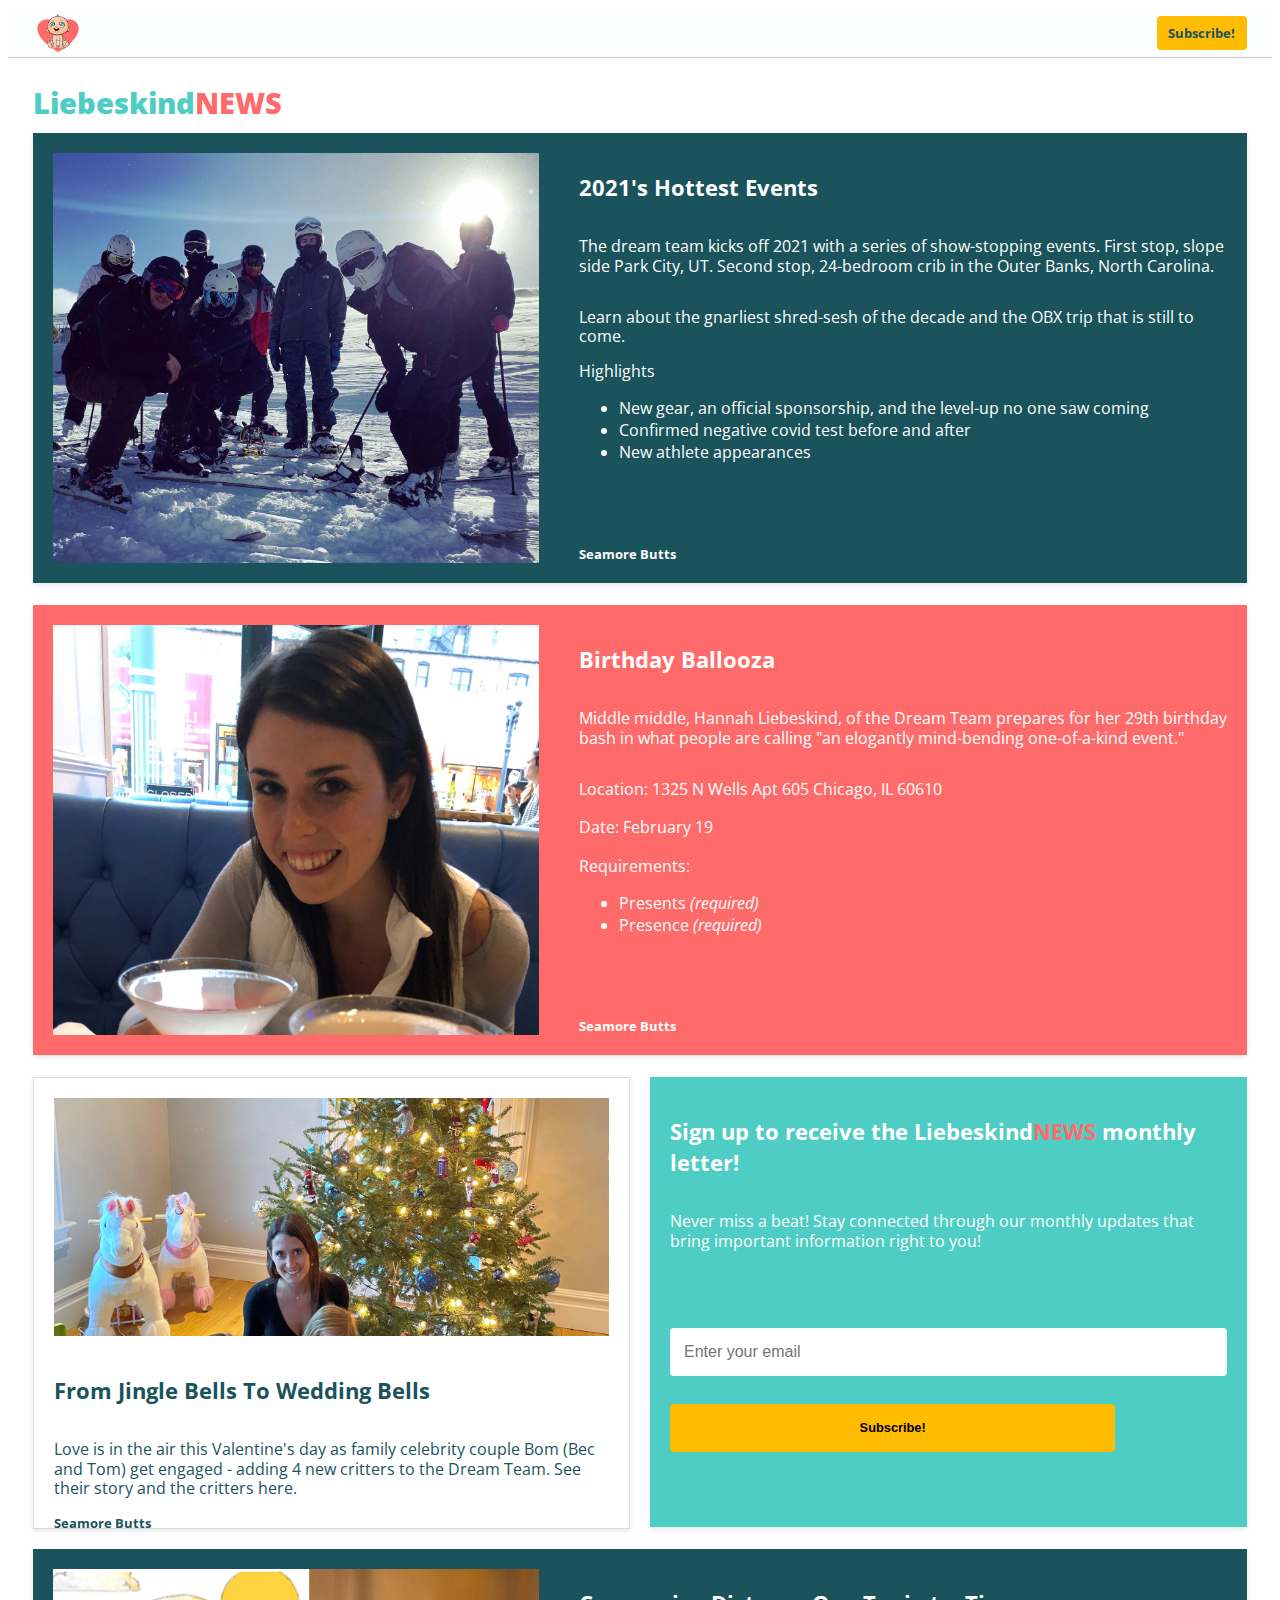
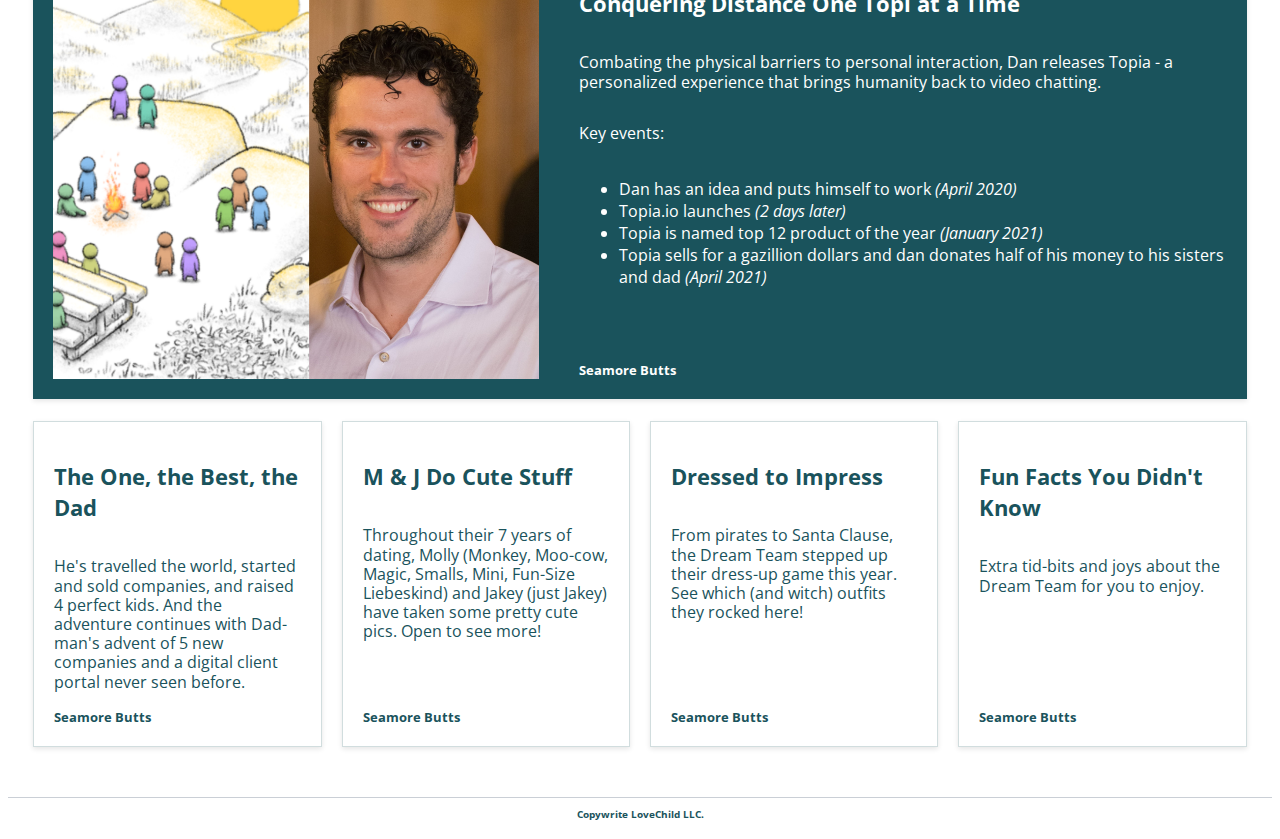
<file: index.html>
<!DOCTYPE html>
<head>
    <meta name="viewport" content="width=device-width, initial-scale=1.0 user-scalable=0" charset="UTF-8">
    <title>LiebeskindNEWS</title>
    <link rel="stylesheet" href="css/index.css">
    <script src="js/index.js"></script>
</head>
<body>
    <div class="main-container">
        <nav class="navigation"> 
            <a href="index.html" class="nav-left" id="logo"></a>
            <div class="nav-middle"></div>
            <a href="templates/subscribe.html" class="nav-right">Subscribe!</a>
        </nav>
        <h1 class="sub-header"> Liebeskind<span>NEWS</span></h1>
        <main class="content">
            <a href="templates/article-1.html" id="item1" class="article-card">
                <img class="bar-thumb" id="img1"></img>
                <div class="article-description">
                    <h2 class="article-title">2021's Hottest Events</h2>
                    <p class="article-snippet">
                        The dream team kicks off 2021 with a series of show-stopping events.
                        First stop, slope side Park City, UT. Second stop, 
                        24-bedroom crib in the Outer Banks, North Carolina.
                    </p>
                    <div class='details'>
                        <p>
                            Learn about the gnarliest shred-sesh of the decade and the OBX trip that
                            is still to come.
                        </p>
                        <p>
                            Highlights
                            <ul>
                                <li>New gear, an official sponsorship, and the level-up no one saw coming</li>
                                <li>Confirmed negative covid test before and after</li>
                                <li>New athlete appearances</li>
                            </ul>
                        </p>
                    </div>
                    <div class="author">Seamore Butts</div>
                </div>
            </a>
            <a href="templates/article-2.html" id="item2" class="article-card">
                <img class="bar-thumb" id="img2"></img>
                <div class="article-description">
                    <h2 class="article-title">Birthday Ballooza</h2>
                    <p class="article-snippet">
                        Middle middle, Hannah Liebeskind, of the Dream Team
                        prepares for her 29th birthday bash in what people are 
                        calling "an elogantly mind-bending one-of-a-kind event."
                    </p>
                    <div class='details'>
                        <p>
                            Location: 1325 N Wells Apt 605 Chicago, IL 60610<br><br>
                            Date: February 19<br><br>
                            Requirements:
                            <ul>
                                <li>Presents <em>(required)</em></li>
                                <li>Presence <em>(required)</em></li>
                                <br>
                            </ul>
                        </p>
                    </div>
                    <div class="author">Seamore Butts</div>
                </div>
            </a>
            <a href="templates/article-3.html" id="item3" class="article-card">
                <img class="bar-thumb" id="img3"></img>
                <div class="article-description">
                    <h2 class="article-title">From Jingle Bells To Wedding Bells</h2>
                    <p class="article-snippet">
                        Love is in the air this Valentine's day as family celebrity couple 
                        Bom (Bec and Tom) get engaged - adding 4 new critters to the 
                        Dream Team. See their story and the critters here. 
                    </p>
                    <div class='details'>
                        <p>
                            Detail line 1<br><br>
                            Detail line 2<br><br>
                            Detail list
                            <ul>
                                <li>something <em>(required)</em></li>
                                <li>Something else <em>(required)</em></li>
                                <br>
                            </ul>
                        </p>
                    </div>
                    <div class="author">Seamore Butts</div>
                </div>
            </a>
            <div id="item4" class="article-card">
                <div class="article-description">
                    <h2 class="subscription-title" id="subscription-head">
                        Sign up to receive the Liebeskind<span>NEWS</span> monthly letter!
                    </h2>
                    <p class="article-snippet" id="subscription-body">
                        Never miss a beat! Stay connected through our monthly updates 
                        that bring important information right to  you!
                    </p>
                    <div class="subscription" id="subscription-box">
                        <input type="text" name="subscription-box" class="subscription-box" placeholder="Enter your email" required>
                    </div>
                    <div class="subscription" id="subscription-button">
                        <input type="submit" value="Subscribe!" class="submit-button" onclick=" return changeSubscription()">
                    </div>
                </div>

            </div>
            <a href="templates/article-4.html" id="item5" class="article-card">
                <img class="bar-thumb" id="img5"></img>
                <div class="article-description">
                    <h2 class="article-title">Conquering Distance One Topi at a Time</h2>
                    <p class="article-snippet">
                        Combating the physical barriers to personal interaction, Dan releases Topia - 
                        a personalized experience that brings humanity back to video chatting. 
                    </p>
                    <div class='details'>
                        <p>
                            Key events:<br><br>
                            <ul>
                                <li>Dan has an idea and puts himself to work <em>(April 2020)</em></li>
                                <li>Topia.io launches <em>(2 days later)</em></li>
                                <li>Topia is named top 12 product of the year <em>(January 2021)</em></li>
                                <li>Topia sells for a gazillion dollars and dan donates half of his money to his sisters and dad <em>(April 2021)</em></li>
                                <br>
                            </ul>
                        </p>
                    </div>
                    <div class="author">Seamore Butts</div>
                </div>
            </a>
            <a href="templates/article-7.html" id="item6" class="article-card">
                <img class="bar-thumb" id="img8"></img>
                <div class="article-description">
                    <h2 class="article-title">The One, the Best, the Dad</h2>
                    <p class="article-snippet">
                        He's travelled the world, started and sold companies, and
                        raised 4 perfect kids. And the adventure continues with Dad-man's advent
                        of 5 new companies and a digital client portal never seen before.
                    </p>
                    <div class='details'>
                        <p>
                            Learn why he was voted #1 Dad by the Liebeskind<span>NEWS</span>
                            We'll take you through his decision making, dad life, work life, and 
                            take a deeper dive into how he spends his free time. 
                        </p>
                    </div>
                    <div class="author">Seamore Butts</div>
                </div>
            </a>
            <a href="templates/article-5.html" id="item8" class="article-card">
                <img class="bar-thumb" id="img6"></img>
                <div class="article-description">
                    <h2 class="article-title">Dressed to Impress</h2>
                    <p class="article-snippet">
                        From pirates to Santa Clause, the Dream Team
                        stepped up their dress-up game this year. See which (and witch)
                        outfits they rocked here!
                    </p>
                    <div class='details'>
                        <p>
                            Starting from a young age the Dream Team took<br><br>
                            Halloween seriously! Here are just a few memories:<br><br>
                            <ul>
                                <li>Scary: Witches, haunted house ghosts, zombies</li>
                                <li>Cute: cheetah, little old lady, 3 blind mice</li>
                                <li>Tasty: McD's French Fries, Hannah banana</li>
                                <br>
                            </ul>
                        </p>
                    </div>
                    <div class="author">Seamore Butts</div>
                </div>
            </a>
            <a href="templates/article-6.html" id="item7" class="article-card">
                <img class="bar-thumb" id="img7"></img>
                <div class="article-description">
                    <h2 class="article-title">M & J Do Cute Stuff</h2>
                    <p class="article-snippet">
                        Throughout their 7 years of dating, Molly (Monkey, Moo-cow, 
                        Magic, Smalls, Mini, Fun-Size Liebeskind) and Jakey (just Jakey)
                        have taken some pretty cute pics. Open to see more!
                    </p>
                    <div class='details'>
                        <p>
                            Detail line 1<br><br>
                            Detail line 2<br><br>
                            Detail list
                            <ul>
                                <li>something <em>(required)</em></li>
                                <li>Something else <em>(required)</em></li>
                                <br>
                            </ul>
                        </p>
                    </div>
                    <div class="author">Seamore Butts</div>
                </div>
            </a>
            <a href="templates/article-8.html" id="item9" class="article-card">
                <img class="bar-thumb" id="img9"></img>
                <div class="article-description">
                    <h2 class="article-title">Fun Facts You Didn't Know</h2>
                    <p class="article-snippet">
                        Extra tid-bits and joys about the Dream Team 
                        for you to enjoy.
                    </p>
                    <div class='details'>
                        <p>
                            Who started the overall trend? 
                            What is this year's 'snow man'?
                            Whos portrait is selling on ebay? 
                        </p>
                    </div>
                    <div class="author">Seamore Butts</div>
                </div>
            </a>
        </main>
        <footer class="footer">Copywrite LoveChild LLC.</footer>
    </div>
</body>
</file>
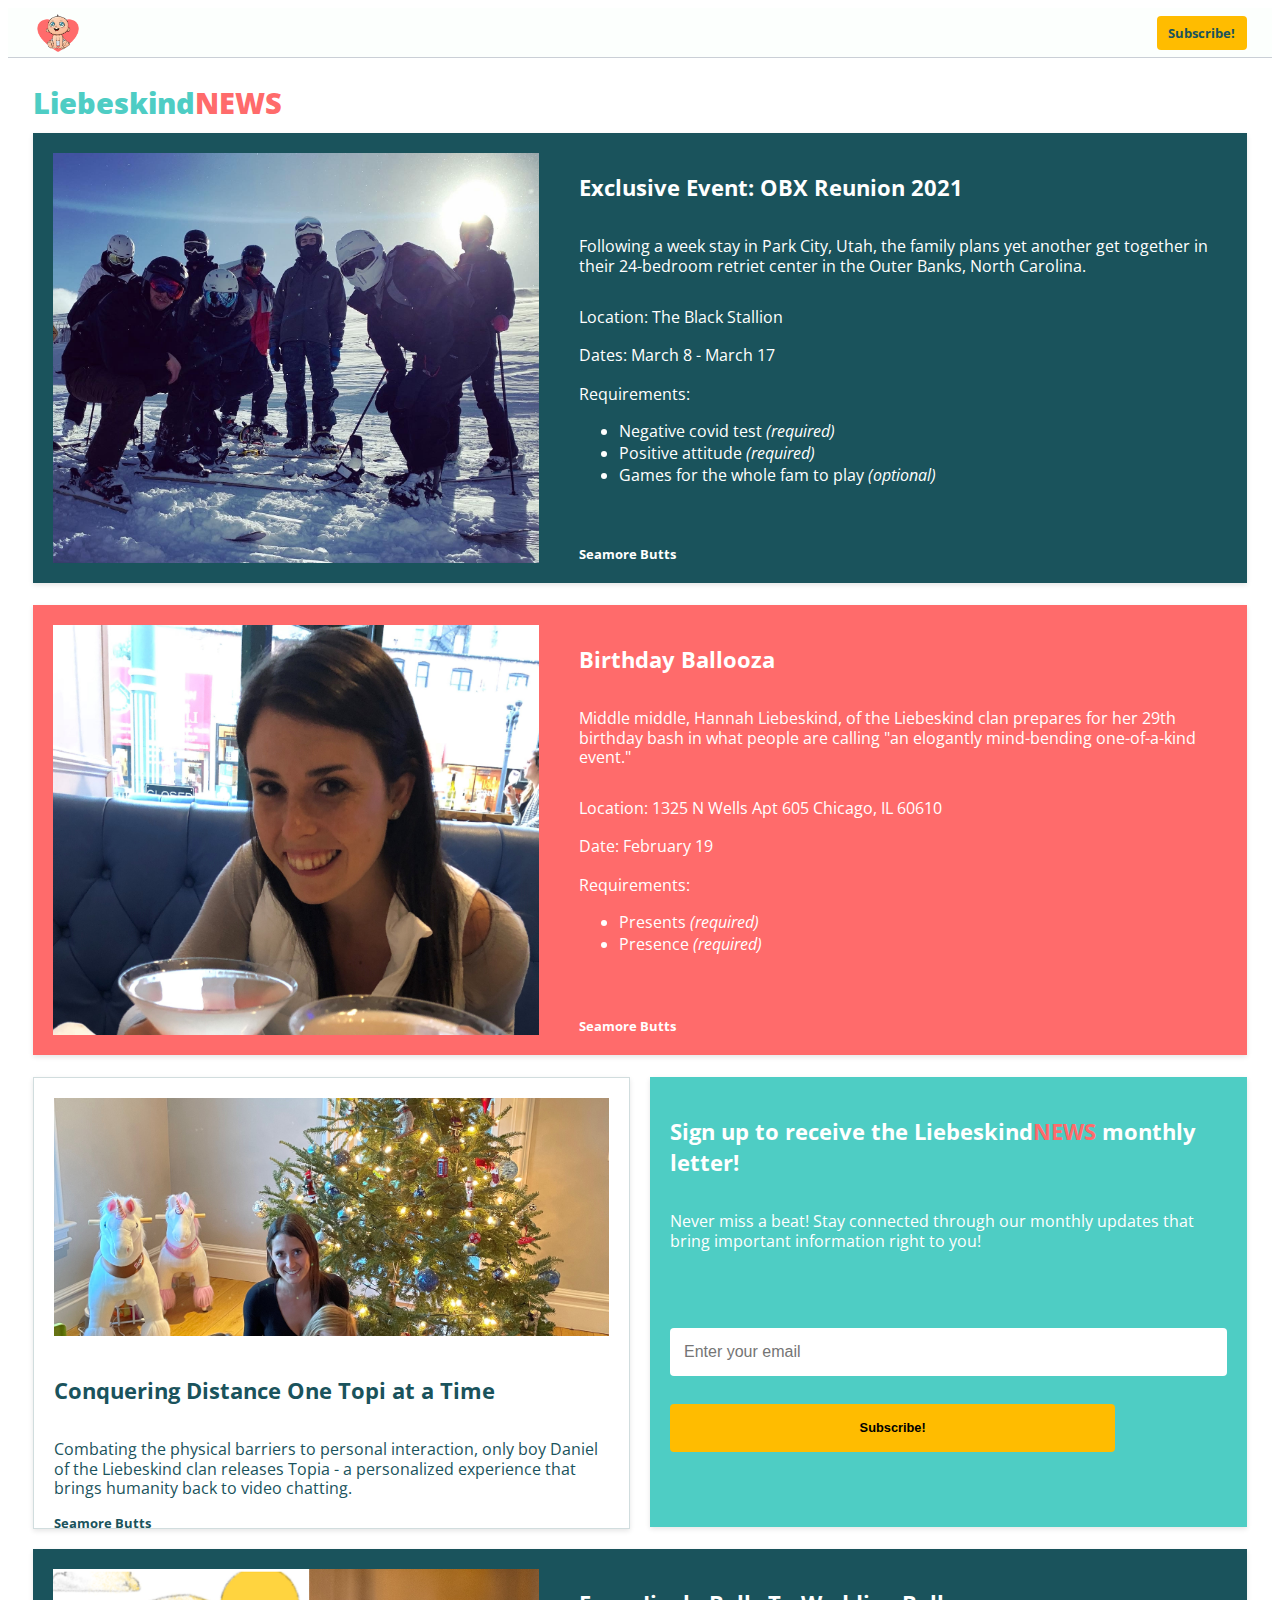
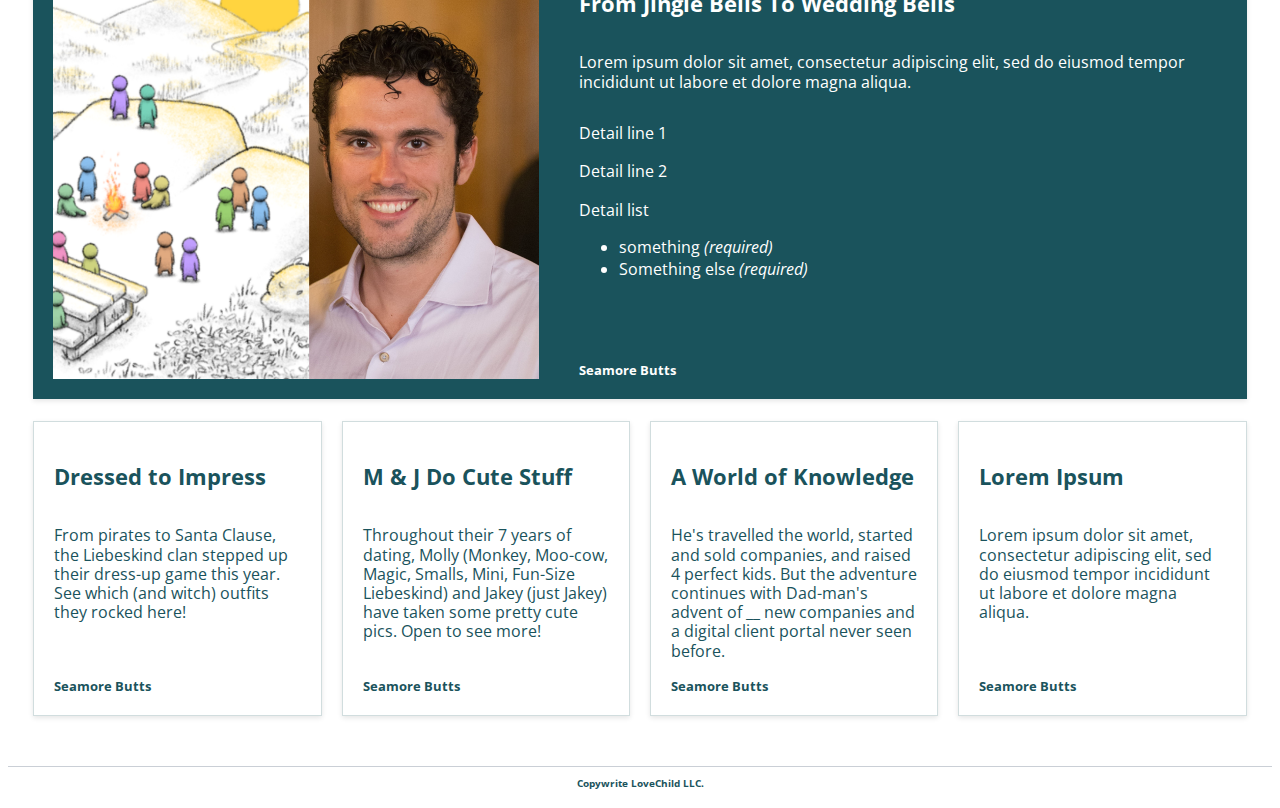
<file: templates/index.html>
<!DOCTYPE html>
<head>
    <meta charset="UTF-8">
    <title>LiebeskindNEWS</title>
    <link rel="stylesheet" href="../css/index.css">
</head>
<body>
    <div class="main-container">
        <div class="navigation"> 
            <a href="index.html" class="nav-left" id="logo"></a>
            <div class="nav-middle"></div>
            <a href="subscribe.html" class="nav-right">Subscribe!</a>
        </div>
        <h1 class="sub-header"> Liebeskind<span>NEWS</span></h1>
        <div class="content">
            <a href="article-1.html" id="item1" class="article-card">
                <div class="bar-thumb" id="img1"></div>
                <div class="article-description">
                    <h2 class="article-title">Exclusive Event: OBX Reunion 2021</h2>
                    <p class="article-snippet">
                        Following a week stay in Park City, Utah, the family plans
                        yet another get together in their 24-bedroom retriet center
                        in the Outer Banks, North Carolina. 
                    </p>
                    <div class='details'>
                        <p>
                            Location: The Black Stallion<br><br>
                            Dates: March 8 - March 17<br><br>
                            Requirements:
                            <ul>
                                <li>Negative covid test <em>(required)</em></li>
                                <li>Positive attitude <em>(required)</em></li>
                                <li>Games for the whole fam to play <em>(optional)</em></li>
                            </ul>
                        </p>
                    </div>
                    <div class="author">Seamore Butts</div>
                </div>
            </a>
            <a href="blog-post.html" id="item2" class="article-card">
                <div class="bar-thumb" id="img2"></div>
                <div class="article-description">
                    <h2 class="article-title">Birthday Ballooza</h2>
                    <p class="article-snippet">
                        Middle middle, Hannah Liebeskind, of the Liebeskind clan
                        prepares for her 29th birthday bash in what people are 
                        calling "an elogantly mind-bending one-of-a-kind event."
                    </p>
                    <div class='details'>
                        <p>
                            Location: 1325 N Wells Apt 605 Chicago, IL 60610<br><br>
                            Date: February 19<br><br>
                            Requirements:
                            <ul>
                                <li>Presents <em>(required)</em></li>
                                <li>Presence <em>(required)</em></li>
                                <br>
                            </ul>
                        </p>
                    </div>
                    <div class="author">Seamore Butts</div>
                </div>
            </a>
            <a href="blog-post.html" id="item3" class="article-card">
                <div class="bar-thumb" id="img3"></div>
                <div class="article-description">
                    <h2 class="article-title">Conquering Distance One Topi at a Time</h2>
                    <p class="article-snippet">
                        Combating the physical barriers to personal interaction, only boy
                        Daniel of the Liebeskind clan releases Topia - a personalized
                        experience that brings humanity back to video chatting. 
                    </p>
                    <div class='details'>
                        <p>
                            Key events:<br><br>
                            <ul>
                                <li>Dan has an idea and puts himself to work <em>(April 2020)</em></li>
                                <li>Topia.io launches <em>(2 days later)</em></li>
                                <li>Topia is named top 12 product of the year <em>(January 2021)</em></li>
                                <li>Topia sells for a gazillion dollars and dan donates all of his money to his sisters <em>(April 2021)</em></li>
                                <br>
                            </ul>
                        </p>
                    </div>
                    <div class="author">Seamore Butts</div>
                </div>
            </a>
            <div id="item4" class="article-card">
                <div class="article-description">
                    <h2 class="subscription-title">Sign up to receive the Liebeskind<span>NEWS</span> monthly letter!</h2>
                    <p class="article-snippet">
                        Never miss a beat! Stay connected through our monthly updates that bring important information right to  you!
                    </p>
                    <div class="subscription">
                        <input type="text" name="subscription-box" class="subscription-box" placeholder="Enter your email" required>
                    </div>
                    <div class="subscription">
                        <input type="submit" value="Subscribe!" class="submit-button">
                    </div>
                </div>

            </div>
            <a href="blog-post.html" id="item5" class="article-card">
                <div class="bar-thumb" id="img5"></div>
                <div class="article-description">
                    <h2 class="article-title">From Jingle Bells To Wedding Bells</h2>
                    <p class="article-snippet">
                        Lorem ipsum dolor sit amet, consectetur adipiscing elit, 
                        sed do eiusmod tempor incididunt ut labore et dolore magna 
                        aliqua. 
                    </p>
                    <div class='details'>
                        <p>
                            Detail line 1<br><br>
                            Detail line 2<br><br>
                            Detail list
                            <ul>
                                <li>something <em>(required)</em></li>
                                <li>Something else <em>(required)</em></li>
                                <br>
                            </ul>
                        </p>
                    </div>
                    <div class="author">Seamore Butts</div>
                </div>
            </a>
            <a href="blog-post.html" id="item6" class="article-card">
                <div class="bar-thumb" id="img6"></div>
                <div class="article-description">
                    <h2 class="article-title">Dressed to Impress</h2>
                    <p class="article-snippet">
                        From pirates to Santa Clause, the Liebeskind clan
                        stepped up their dress-up game this year. See which (and witch)
                        outfits they rocked here!
                    </p>
                    <div class='details'>
                        <p>
                            Starting from a young age the Liebeskind clan took<br><br>
                            Halloween seriously! Here are just a few memories:<br><br>
                            <ul>
                                <li>Scary: Witches, haunted house ghosts, zombies</li>
                                <li>Cute: cheetah, little old lady, 3 blind mice</li>
                                <li>Tasty: McD's French Fries, Hannah banana</li>
                                <br>
                            </ul>
                        </p>
                    </div>
                    <div class="author">Seamore Butts</div>
                </div>
            </a>
            <a href="blog-post.html" id="item7" class="article-card">
                <div class="bar-thumb" id="img7"></div>
                <div class="article-description">
                    <h2 class="article-title">M & J Do Cute Stuff</h2>
                    <p class="article-snippet">
                        Throughout their 7 years of dating, Molly (Monkey, Moo-cow, 
                        Magic, Smalls, Mini, Fun-Size Liebeskind) and Jakey (just Jakey)
                        have taken some pretty cute pics. Open to see more!
                    </p>
                    <div class='details'>
                        <p>
                            Detail line 1<br><br>
                            Detail line 2<br><br>
                            Detail list
                            <ul>
                                <li>something <em>(required)</em></li>
                                <li>Something else <em>(required)</em></li>
                                <br>
                            </ul>
                        </p>
                    </div>
                    <div class="author">Seamore Butts</div>
                </div>
            </a>
            <a href="blog-post.html" id="item8" class="article-card">
                <div class="bar-thumb" id="img8"></div>
                <div class="article-description">
                    <h2 class="article-title">A World of Knowledge</h2>
                    <p class="article-snippet">
                        He's travelled the world, started and sold companies, and
                        raised 4 perfect kids. But the adventure continues with Dad-man's advent
                        of __ new companies and a digital client portal never seen before.
                    </p>
                    <div class='details'>
                        <p>
                            Who: Golconda Partners<br><br>
                            What: Servicing ultra-affluent clients seeking life insurance and annuity investment accounts<br><br>
                            Where: remote! Taking new-age technologies to the next level, his team spans across the globe!
                        </p>
                    </div>
                    <div class="author">Seamore Butts</div>
                </div>
            </a>
            <a href="blog-post.html" id="item9" class="article-card">
                <div class="bar-thumb" id="img9"></div>
                <div class="article-description">
                    <h2 class="article-title">Lorem Ipsum</h2>
                    <p class="article-snippet">
                        Lorem ipsum dolor sit amet, consectetur adipiscing elit, 
                        sed do eiusmod tempor incididunt ut labore et dolore magna 
                        aliqua. 
                    </p>
                    <div class='details'>
                        <p>
                            Detail line 1<br><br>
                            Detail line 2<br><br>
                            Detail list
                            <ul>
                                <li>something <em>(required)</em></li>
                                <li>Something else <em>(required)</em></li>
                                <br>
                            </ul>
                        </p>
                    </div>
                    <div class="author">Seamore Butts</div>
                </div>
            </a>
        </div>
        <div class="footer">Copywrite LoveChild LLC.</div>
    </div>
</body>
</file>
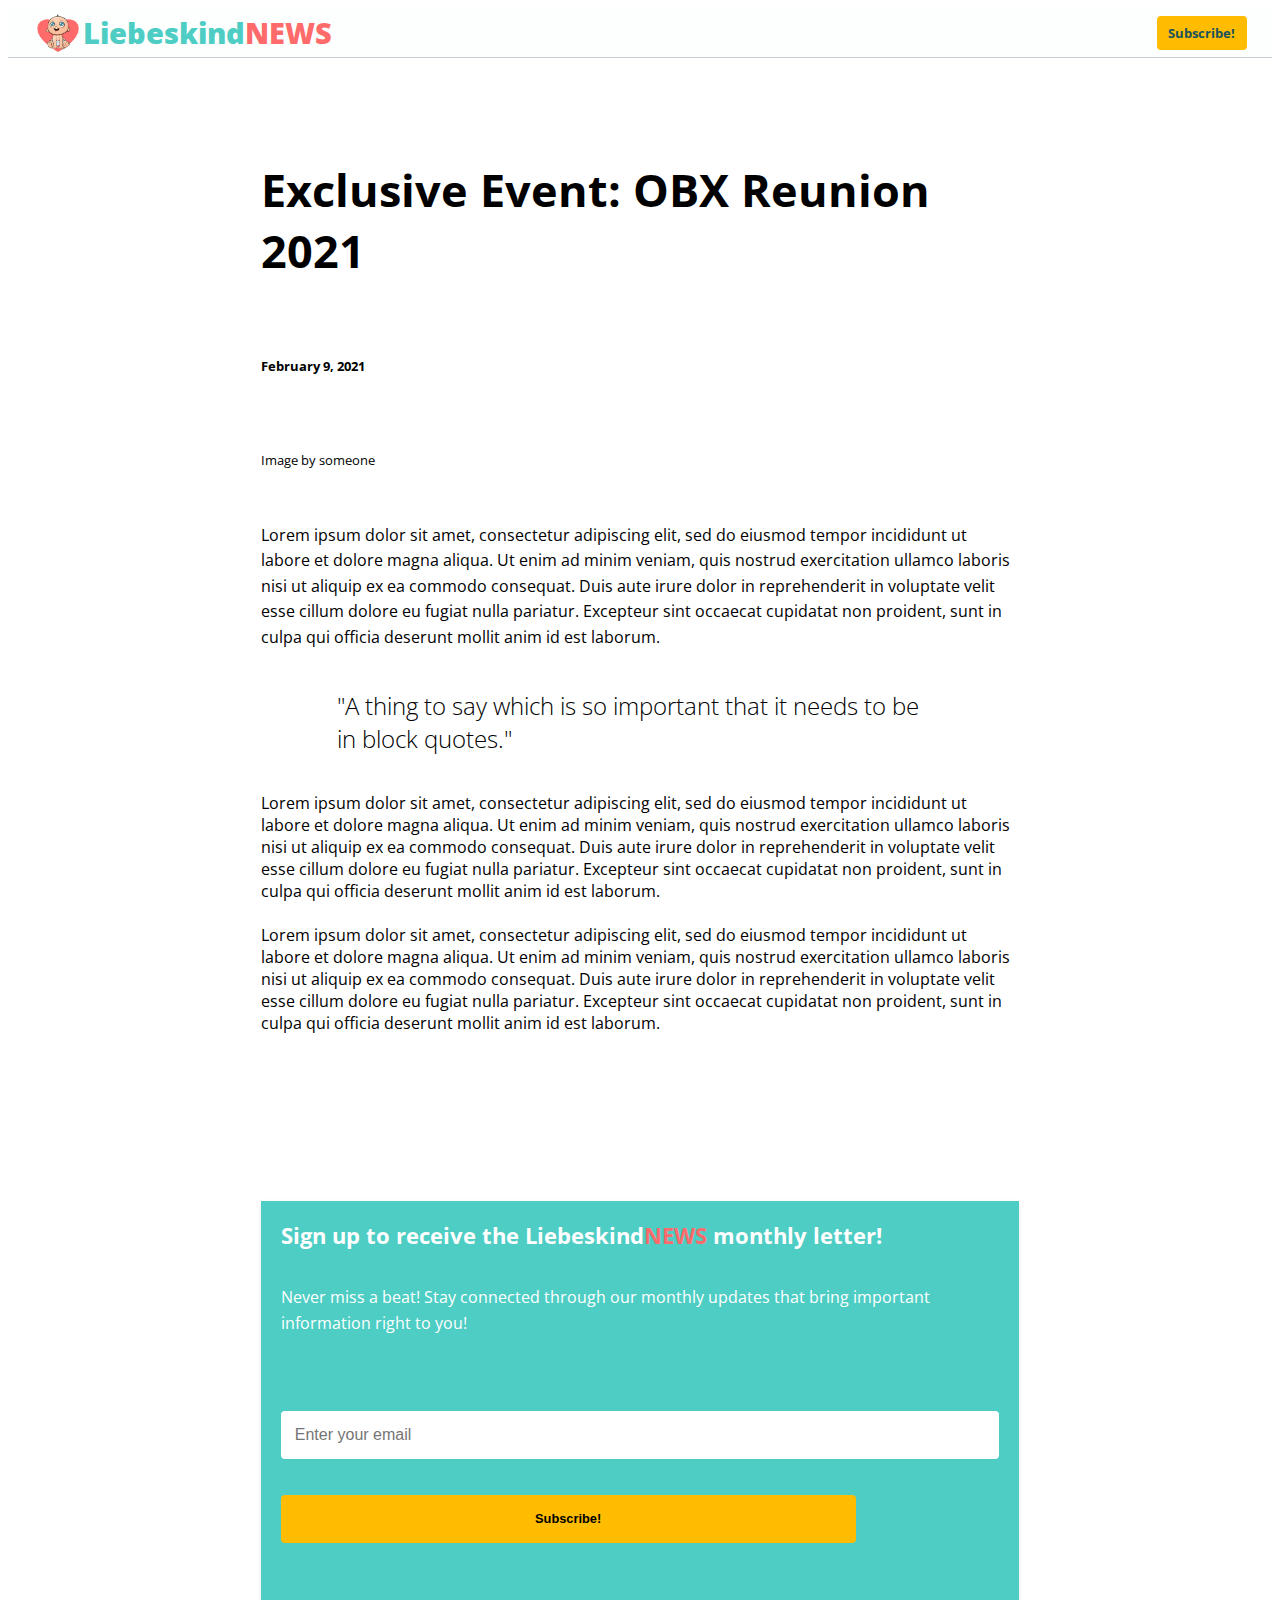
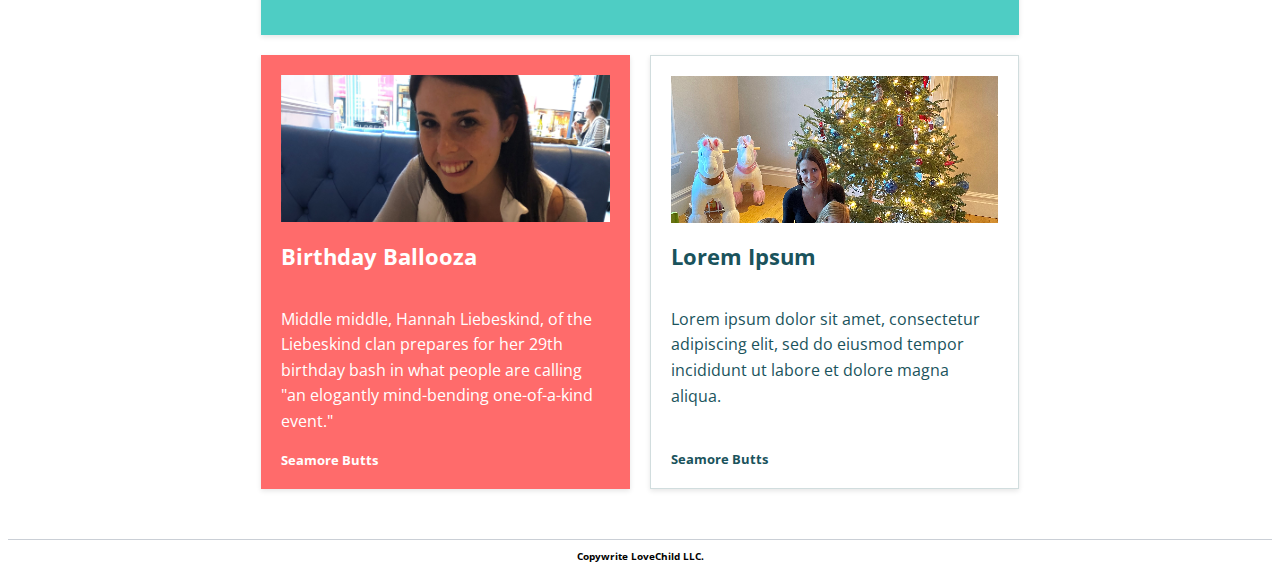
<file: article-1.html>
<!DOCTYPE html>
<head>
    <meta charset="UTF-8">
    <title>Example New Site</title>
    <link rel="stylesheet" href="css/article-1.css">
</head>
<body>
    <div class="main-container">
        <div class="navigation"> 
            <a href="home-page2.html" class="nav-left" id="logo"></a>
            <a href="home-page2.html" class="nav-middle">
                <h1>Liebeskind<span>NEWS</span></h1>
            </a>
            <a href="subscribe.html" class="nav-right">Subscribe!</a>
        </div>
        <div class="content">
            <div class="title">Exclusive Event: OBX Reunion 2021</div>
            <div class="date">February 9, 2021</div>
            <div class="social-links">
                <div id="facebook-icon"></div>
                <div id="twitter-icon"></div>
                <div id="linkedin-icon"></div>
                <div id="icon-bar"></div>
            </div>
            <div class="thumb">
                <div id="img1"></div>
                <div id="image-owner">Image by someone</div>
            </div>
            <div class="article">
                <p>
                    Lorem ipsum dolor sit amet, consectetur adipiscing elit, 
                    sed do eiusmod tempor incididunt ut labore et dolore magna aliqua. 
                    Ut enim ad minim veniam, quis nostrud exercitation ullamco laboris 
                    nisi ut aliquip ex ea commodo consequat. Duis aute irure dolor in 
                    reprehenderit in voluptate velit esse cillum dolore eu fugiat nulla pariatur. 
                    Excepteur sint occaecat cupidatat non proident, sunt in culpa qui 
                    officia deserunt mollit anim id est laborum.

                    <blockquote>"A thing to say which is so important that it needs to be in block quotes."</blockquote>

                    Lorem ipsum dolor sit amet, consectetur adipiscing elit, 
                    sed do eiusmod tempor incididunt ut labore et dolore magna aliqua. 
                    Ut enim ad minim veniam, quis nostrud exercitation ullamco laboris 
                    nisi ut aliquip ex ea commodo consequat. Duis aute irure dolor in 
                    reprehenderit in voluptate velit esse cillum dolore eu fugiat nulla pariatur. 
                    Excepteur sint occaecat cupidatat non proident, sunt in culpa qui 
                    officia deserunt mollit anim id est laborum.<br> <br> 

                    Lorem ipsum dolor sit amet, consectetur adipiscing elit, 
                    sed do eiusmod tempor incididunt ut labore et dolore magna aliqua. 
                    Ut enim ad minim veniam, quis nostrud exercitation ullamco laboris 
                    nisi ut aliquip ex ea commodo consequat. Duis aute irure dolor in 
                    reprehenderit in voluptate velit esse cillum dolore eu fugiat nulla pariatur. 
                    Excepteur sint occaecat cupidatat non proident, sunt in culpa qui 
                    officia deserunt mollit anim id est laborum.
                </p>
            </div>
        </div>
        <div class="additional-content">
            <div id="item4" class="article-card">
                <div class="article-description">
                    <h2 class="subscription-title">Sign up to receive the Liebeskind<span>NEWS</span> monthly letter!</h2>
                    <p class="article-snippet">
                        Never miss a beat! Stay connected through our monthly updates that bring important information right to  you!
                    </p>
                    <div class="subscription">
                        <input type="text" name="subscription-box" class="subscription-box" placeholder="Enter your email" required>
                    </div>
                    <div class="subscription">
                        <input type="submit" value="Subscribe!" class="submit-button">
                    </div>
                </div>
            </div>
            <a href="blog-post.html" id="item2" class="article-card">
                <div class="bar-thumb" id="img2"></div>
                <div class="article-description">
                    <h2 class="article-title">Birthday Ballooza</h2>
                    <p class="article-snippet">
                        Middle middle, Hannah Liebeskind, of the Liebeskind clan
                        prepares for her 29th birthday bash in what people are 
                        calling "an elogantly mind-bending one-of-a-kind event."
                    </p>
                    <div class='details'>
                        <p>
                            Location: 1325 N Wells Apt 605 Chicago, IL 60610<br><br>
                            Date: February 19<br><br>
                            Requirements:
                            <ul>
                                <li>Presents <em>(required)</em></li>
                                <li>Presence <em>(required)</em></li>
                                <br>
                            </ul>
                        </p>
                    </div>
                    <div class="author">Seamore Butts</div>
                </div>
            </a>
            <a href="blog-post.html" id="item3" class="article-card">
                <div class="bar-thumb" id="img3"></div>
                <div class="article-description">
                    <h2 class="article-title">Lorem Ipsum</h2>
                    <p class="article-snippet">
                        Lorem ipsum dolor sit amet, consectetur adipiscing elit, 
                        sed do eiusmod tempor incididunt ut labore et dolore magna 
                        aliqua. 
                    </p>
                    <div class='details'>
                        <p>
                            Detail line 1<br><br>
                            Detail line 2<br><br>
                            Detail list
                            <ul>
                                <li>something <em>(required)</em></li>
                                <li>Something else <em>(required)</em></li>
                                <br>
                            </ul>
                        </p>
                    </div>
                    <div class="author">Seamore Butts</div>
                </div>
            </a>
        </div>
        <div class="footer">Copywrite LoveChild LLC.</div>
    </div>
</body>
</file>
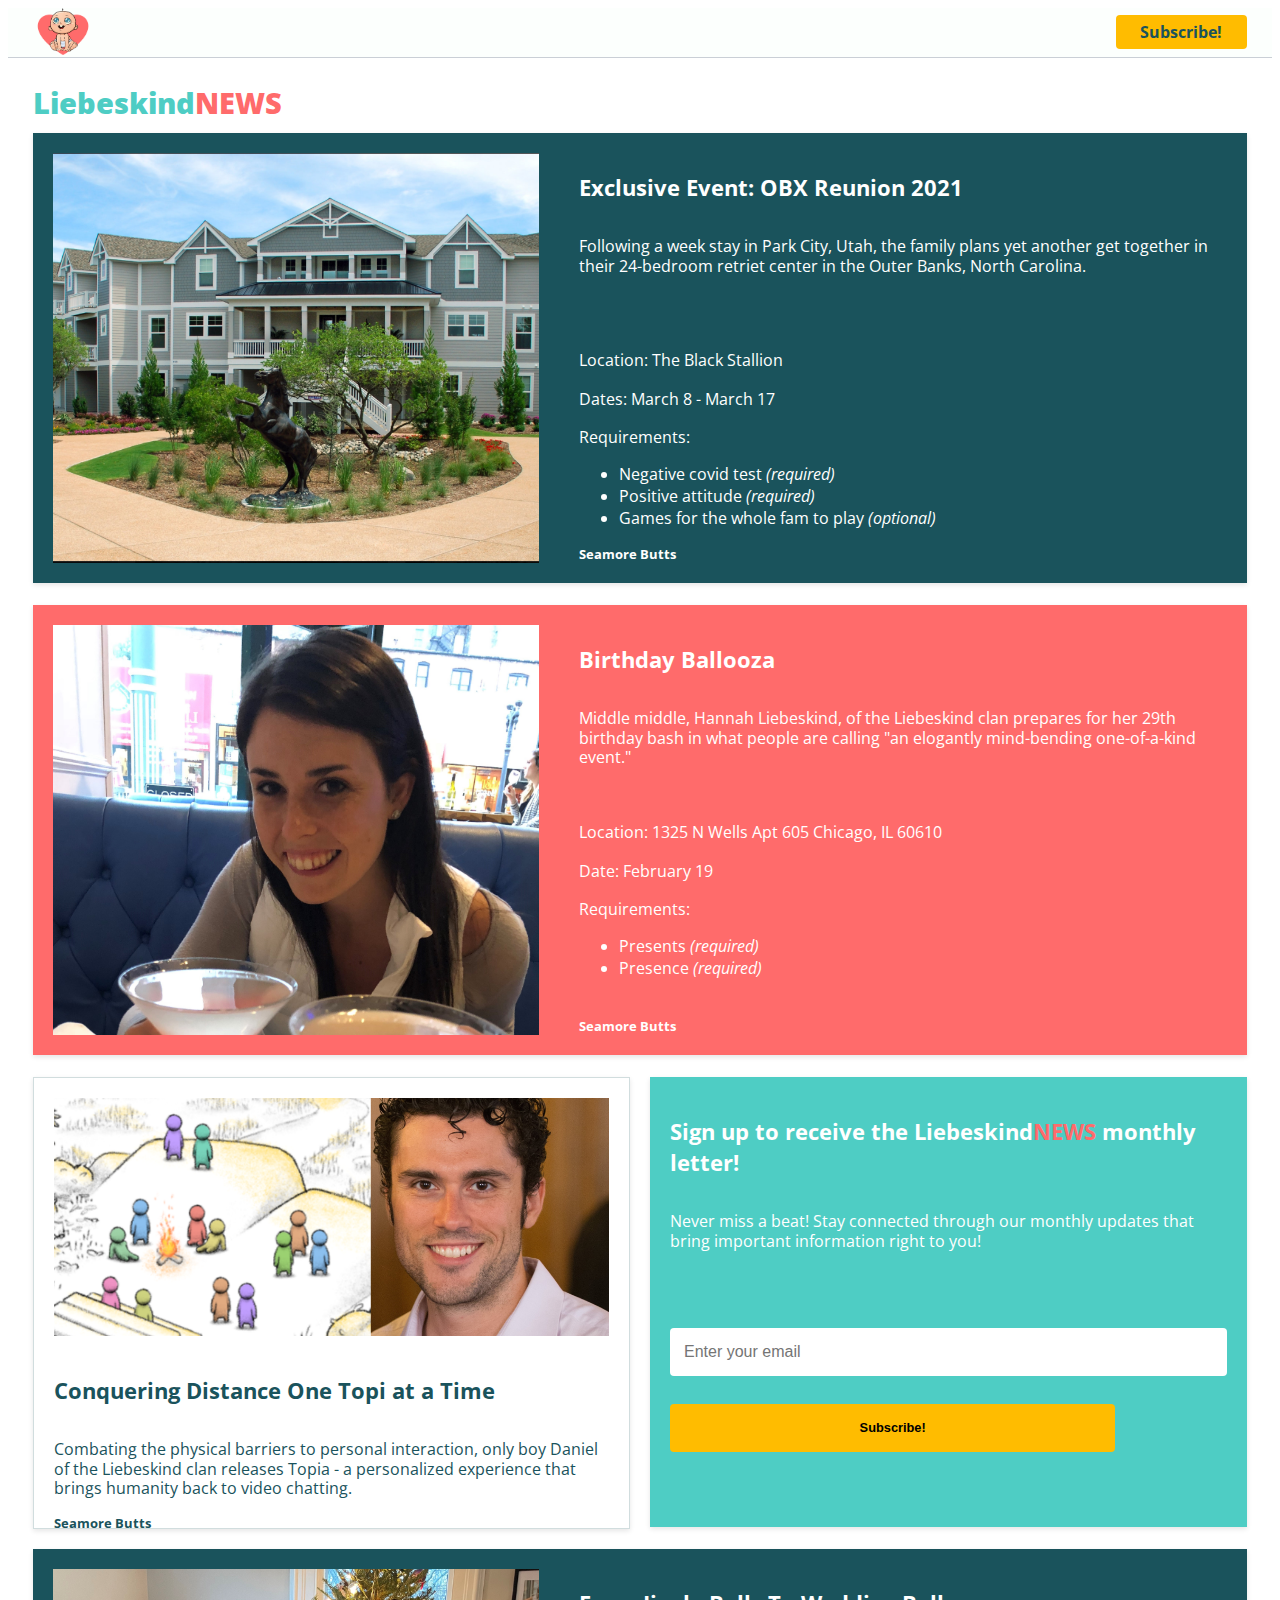
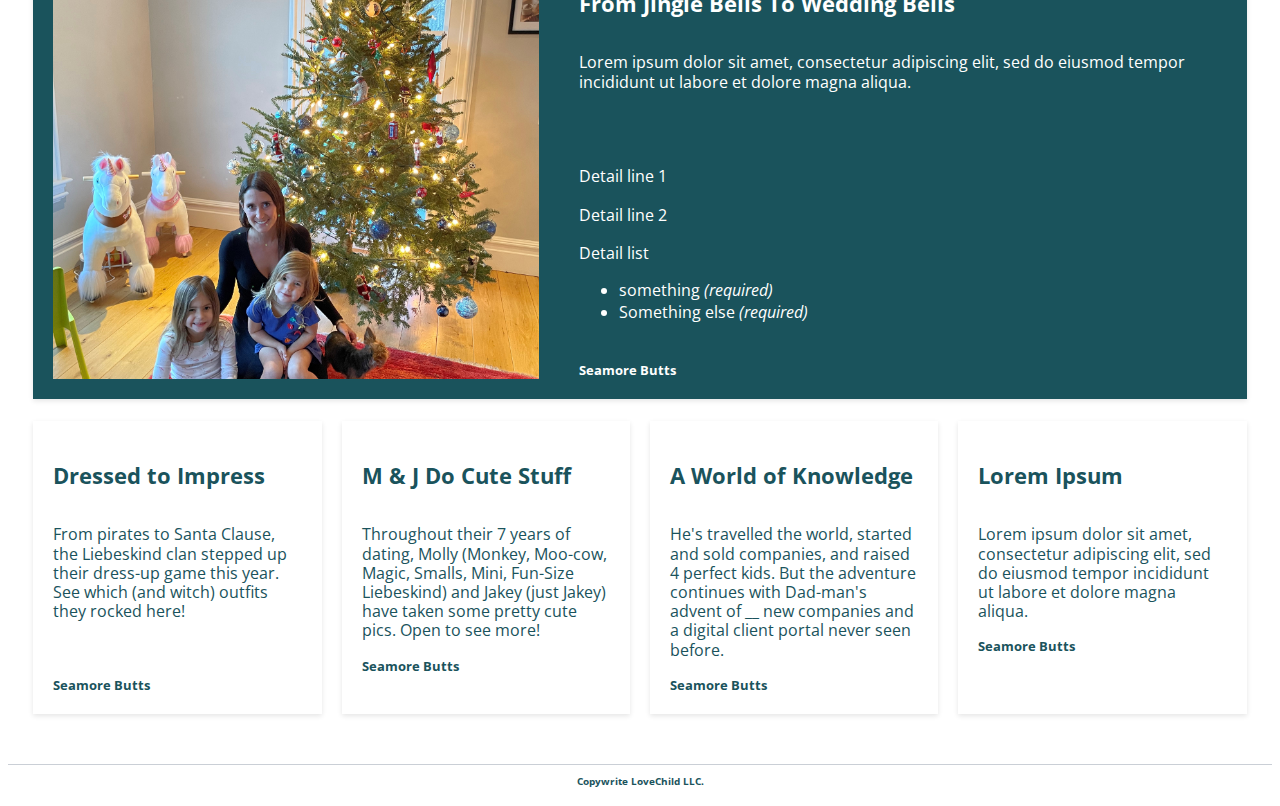
<file: home-page2.html>
<!DOCTYPE html>
<head>
    <meta charset="UTF-8">
    <title>LiebeskindNEWS</title>
    <link rel="stylesheet" href="css/home-page2.css">
</head>
<body>
    <div class="main-container">
        <div class="navigation"> 
            <a href="home-page2.html" class="nav-left" id="logo"></a>
            <div class="nav-middle"></div>
            <a href="subscribe.html" class="nav-right">Subscribe!</a>
        </div>
        <h1 class="sub-header"> Liebeskind<span>NEWS</span></h1>
        <div class="content">
            <a href="article-1.html" id="item1" class="article-card">
                <div class="bar-thumb" id="img1"></div>
                <div class="article-description">
                    <h2 class="article-title">Exclusive Event: OBX Reunion 2021</h2>
                    <p class="article-snippet">
                        Following a week stay in Park City, Utah, the family plans
                        yet another get together in their 24-bedroom retriet center
                        in the Outer Banks, North Carolina. 
                    </p>
                    <div class='details'>
                        <p>
                            Location: The Black Stallion<br><br>
                            Dates: March 8 - March 17<br><br>
                            Requirements:
                            <ul>
                                <li>Negative covid test <em>(required)</em></li>
                                <li>Positive attitude <em>(required)</em></li>
                                <li>Games for the whole fam to play <em>(optional)</em></li>
                            </ul>
                        </p>
                    </div>
                    <div class="author">Seamore Butts</div>
                </div>
            </a>
            <a href="blog-post.html" id="item2" class="article-card">
                <div class="bar-thumb" id="img2"></div>
                <div class="article-description">
                    <h2 class="article-title">Birthday Ballooza</h2>
                    <p class="article-snippet">
                        Middle middle, Hannah Liebeskind, of the Liebeskind clan
                        prepares for her 29th birthday bash in what people are 
                        calling "an elogantly mind-bending one-of-a-kind event."
                    </p>
                    <div class='details'>
                        <p>
                            Location: 1325 N Wells Apt 605 Chicago, IL 60610<br><br>
                            Date: February 19<br><br>
                            Requirements:
                            <ul>
                                <li>Presents <em>(required)</em></li>
                                <li>Presence <em>(required)</em></li>
                                <br>
                            </ul>
                        </p>
                    </div>
                    <div class="author">Seamore Butts</div>
                </div>
            </a>
            <a href="blog-post.html" id="item3" class="article-card">
                <div class="bar-thumb" id="img3"></div>
                <div class="article-description">
                    <h2 class="article-title">Conquering Distance One Topi at a Time</h2>
                    <p class="article-snippet">
                        Combating the physical barriers to personal interaction, only boy
                        Daniel of the Liebeskind clan releases Topia - a personalized
                        experience that brings humanity back to video chatting. 
                    </p>
                    <div class='details'>
                        <p>
                            Key events:<br><br>
                            <ul>
                                <li>Dan has an idea and puts himself to work <em>(April 2020)</em></li>
                                <li>Topia.io launches <em>(2 days later)</em></li>
                                <li>Topia is named top 12 product of the year <em>(January 2021)</em></li>
                                <li>Topia sells for a gazillion dollars and dan donates all of his money to his sisters <em>(April 2021)</em></li>
                                <br>
                            </ul>
                        </p>
                    </div>
                    <div class="author">Seamore Butts</div>
                </div>
            </a>
            <div id="item4" class="article-card">
                <div class="article-description">
                    <h2 class="subscription-title">Sign up to receive the Liebeskind<span>NEWS</span> monthly letter!</h2>
                    <p class="article-snippet">
                        Never miss a beat! Stay connected through our monthly updates that bring important information right to  you!
                    </p>
                    <div class="subscription">
                        <input type="text" name="subscription-box" class="subscription-box" placeholder="Enter your email" required>
                    </div>
                    <div class="subscription">
                        <input type="submit" value="Subscribe!" class="submit-button">
                    </div>
                </div>

            </div>
            <a href="blog-post.html" id="item5" class="article-card">
                <div class="bar-thumb" id="img5"></div>
                <div class="article-description">
                    <h2 class="article-title">From Jingle Bells To Wedding Bells</h2>
                    <p class="article-snippet">
                        Lorem ipsum dolor sit amet, consectetur adipiscing elit, 
                        sed do eiusmod tempor incididunt ut labore et dolore magna 
                        aliqua. 
                    </p>
                    <div class='details'>
                        <p>
                            Detail line 1<br><br>
                            Detail line 2<br><br>
                            Detail list
                            <ul>
                                <li>something <em>(required)</em></li>
                                <li>Something else <em>(required)</em></li>
                                <br>
                            </ul>
                        </p>
                    </div>
                    <div class="author">Seamore Butts</div>
                </div>
            </a>
            <a href="blog-post.html" id="item6" class="article-card">
                <div class="bar-thumb" id="img6"></div>
                <div class="article-description">
                    <h2 class="article-title">Dressed to Impress</h2>
                    <p class="article-snippet">
                        From pirates to Santa Clause, the Liebeskind clan
                        stepped up their dress-up game this year. See which (and witch)
                        outfits they rocked here!
                    </p>
                    <div class='details'>
                        <p>
                            Starting from a young age the Liebeskind clan took<br><br>
                            Halloween seriously! Here are just a few memories:<br><br>
                            <ul>
                                <li>Scary: Witches, haunted house ghosts, zombies</li>
                                <li>Cute: cheetah, little old lady, 3 blind mice</li>
                                <li>Tasty: McD's French Fries, Hannah banana</li>
                                <br>
                            </ul>
                        </p>
                    </div>
                    <div class="author">Seamore Butts</div>
                </div>
            </a>
            <a href="blog-post.html" id="item7" class="article-card">
                <div class="bar-thumb" id="img7"></div>
                <div class="article-description">
                    <h2 class="article-title">M & J Do Cute Stuff</h2>
                    <p class="article-snippet">
                        Throughout their 7 years of dating, Molly (Monkey, Moo-cow, 
                        Magic, Smalls, Mini, Fun-Size Liebeskind) and Jakey (just Jakey)
                        have taken some pretty cute pics. Open to see more!
                    </p>
                    <div class='details'>
                        <p>
                            Detail line 1<br><br>
                            Detail line 2<br><br>
                            Detail list
                            <ul>
                                <li>something <em>(required)</em></li>
                                <li>Something else <em>(required)</em></li>
                                <br>
                            </ul>
                        </p>
                    </div>
                    <div class="author">Seamore Butts</div>
                </div>
            </a>
            <a href="blog-post.html" id="item8" class="article-card">
                <div class="bar-thumb" id="img8"></div>
                <div class="article-description">
                    <h2 class="article-title">A World of Knowledge</h2>
                    <p class="article-snippet">
                        He's travelled the world, started and sold companies, and
                        raised 4 perfect kids. But the adventure continues with Dad-man's advent
                        of __ new companies and a digital client portal never seen before.
                    </p>
                    <div class='details'>
                        <p>
                            Who: Golconda Partners<br><br>
                            What: Servicing ultra-affluent clients seeking life insurance and annuity investment accounts<br><br>
                            Where: remote! Taking new-age technologies to the next level, his team spans across the globe!
                        </p>
                    </div>
                    <div class="author">Seamore Butts</div>
                </div>
            </a>
            <a href="blog-post.html" id="item9" class="article-card">
                <div class="bar-thumb" id="img9"></div>
                <div class="article-description">
                    <h2 class="article-title">Lorem Ipsum</h2>
                    <p class="article-snippet">
                        Lorem ipsum dolor sit amet, consectetur adipiscing elit, 
                        sed do eiusmod tempor incididunt ut labore et dolore magna 
                        aliqua. 
                    </p>
                    <div class='details'>
                        <p>
                            Detail line 1<br><br>
                            Detail line 2<br><br>
                            Detail list
                            <ul>
                                <li>something <em>(required)</em></li>
                                <li>Something else <em>(required)</em></li>
                                <br>
                            </ul>
                        </p>
                    </div>
                    <div class="author">Seamore Butts</div>
                </div>
            </a>
        </div>
        <div class="footer">Copywrite LoveChild LLC.</div>
    </div>
</body>
</file>
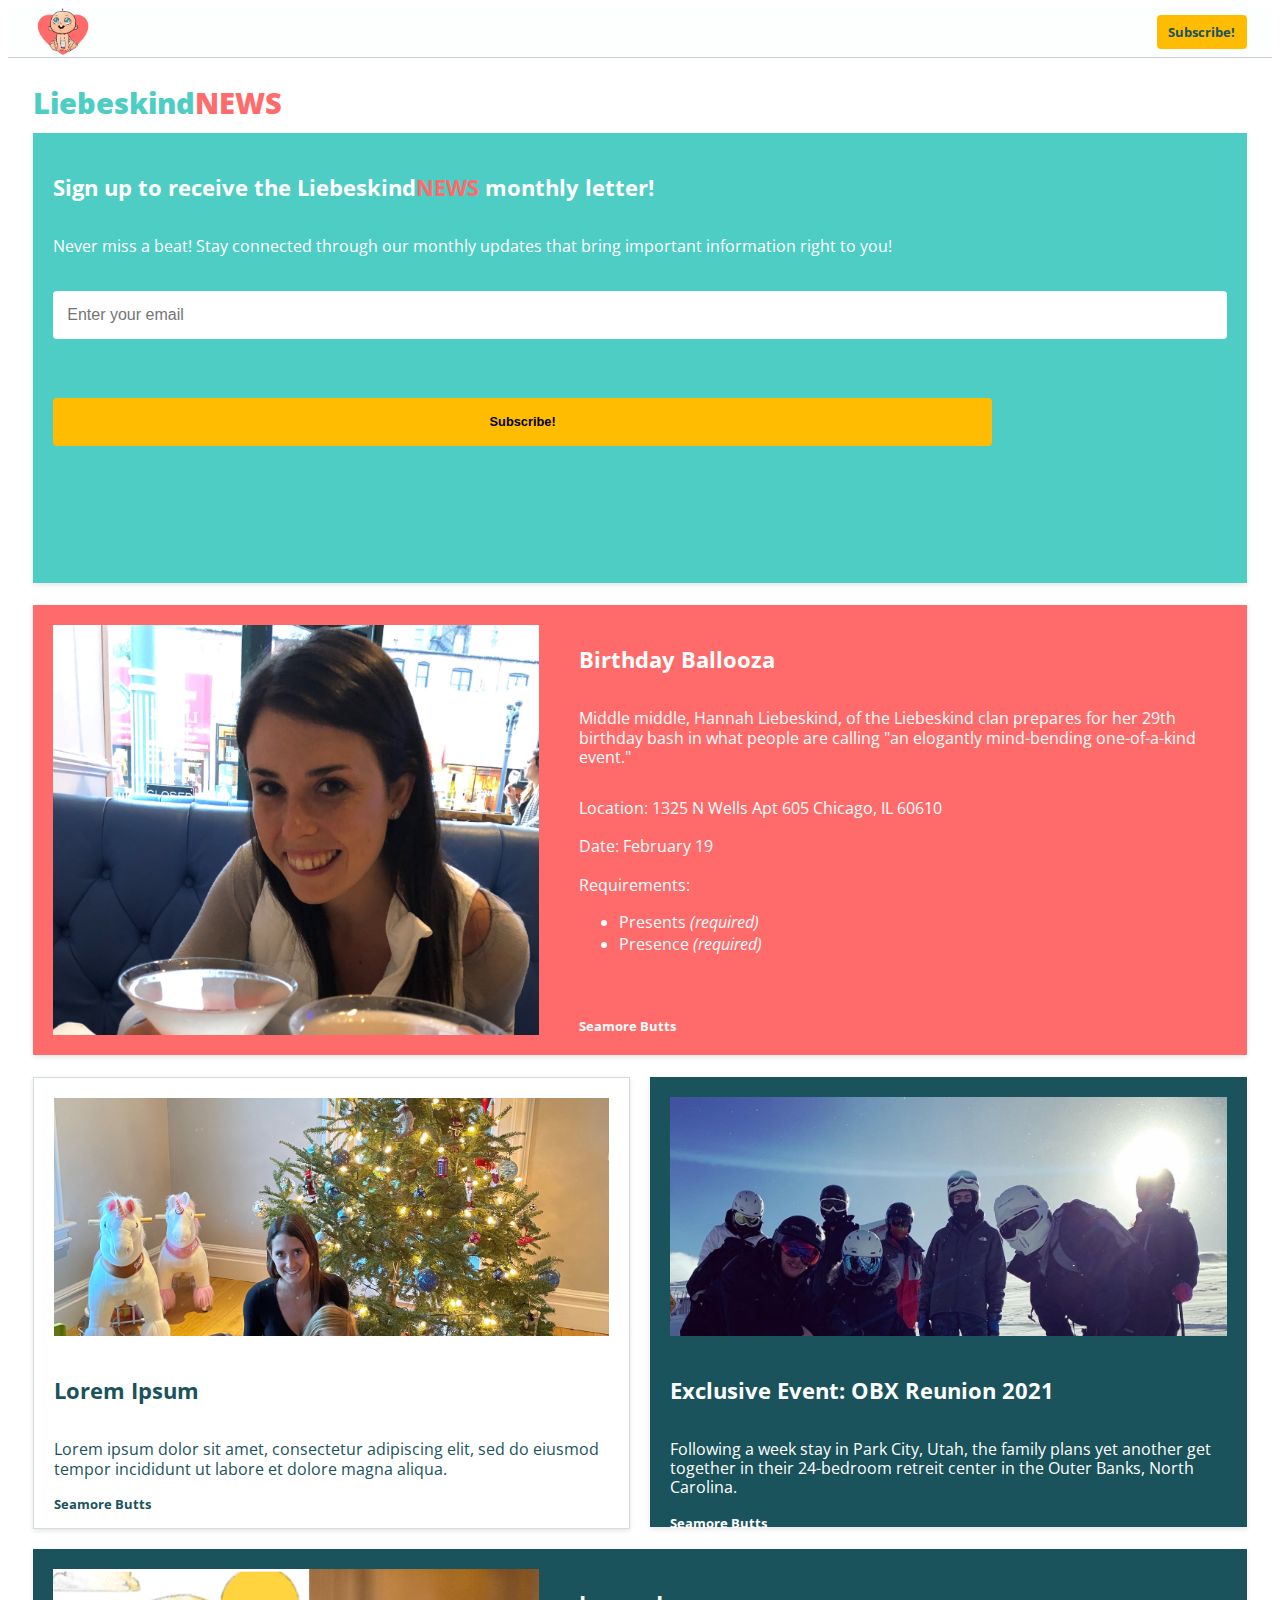
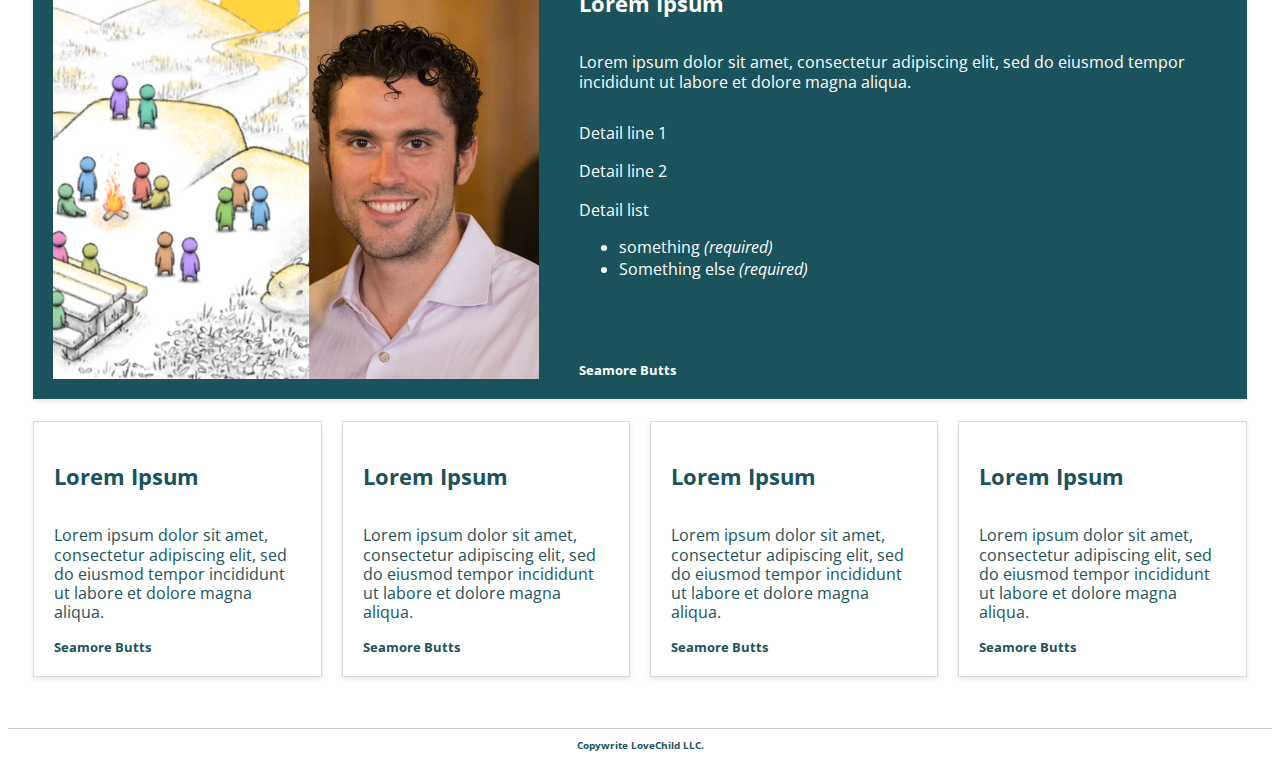
<file: subscribe.html>
<!DOCTYPE html>
<head>
    <meta charset="UTF-8">
    <title>LiebeskindNEWS</title>
    <link rel="stylesheet" href="css/subscribe.css">
</head>
<body>
    <div class="main-container">
        <div class="navigation"> 
            <a href="home-page2.html" class="nav-left" id="logo"></a>
            <div class="nav-middle"></div>
            <a href="subscribe.html" class="nav-right">Subscribe!</a>
        </div>
        <h1 class="sub-header"> Liebeskind<span>NEWS</span></h1>
        <div class="content">
            <div id="item4" class="article-card">
                <div class="article-description">
                    <h2 class="subscription-title">Sign up to receive the Liebeskind<span>NEWS</span> monthly letter!</h2>
                    <p class="article-snippet">
                        Never miss a beat! Stay connected through our monthly updates that bring important information right to  you!
                    </p>
                    <div class="subscription">
                        <input type="text" name="subscription-box" class="subscription-box" placeholder="Enter your email" required>
                    </div>
                    <div class="subscription">
                        <input type="submit" value="Subscribe!" class="submit-button">
                    </div>
                </div>
            </div>
            <a href="article-1.html" id="item1" class="article-card">
                <div class="bar-thumb" id="img1"></div>
                <div class="article-description">
                    <h2 class="article-title">Exclusive Event: OBX Reunion 2021</h2>
                    <p class="article-snippet">
                        Following a week stay in Park City, Utah, the family plans
                        yet another get together in their 24-bedroom retreit center
                        in the Outer Banks, North Carolina. 
                    </p>
                    <div class='details'>
                        <p>
                            Location: The Black Stallion<br><br>
                            Dates: March 8 - March 17<br><br>
                            Requirements:
                            <ul>
                                <li>Negative covid test <em>(required)</em></li>
                                <li>Positive attitude <em>(required)</em></li>
                                <li>Games for the whole fam to play <em>(optional)</em></li>
                            </ul>
                        </p>
                    </div>
                    <div class="author">Seamore Butts</div>
                </div>
            </a>
            <a href="blog-post.html" id="item2" class="article-card">
                <div class="bar-thumb" id="img2"></div>
                <div class="article-description">
                    <h2 class="article-title">Birthday Ballooza</h2>
                    <p class="article-snippet">
                        Middle middle, Hannah Liebeskind, of the Liebeskind clan
                        prepares for her 29th birthday bash in what people are 
                        calling "an elogantly mind-bending one-of-a-kind event."
                    </p>
                    <div class='details'>
                        <p>
                            Location: 1325 N Wells Apt 605 Chicago, IL 60610<br><br>
                            Date: February 19<br><br>
                            Requirements:
                            <ul>
                                <li>Presents <em>(required)</em></li>
                                <li>Presence <em>(required)</em></li>
                                <br>
                            </ul>
                        </p>
                    </div>
                    <div class="author">Seamore Butts</div>
                </div>
            </a>
            <a href="blog-post.html" id="item3" class="article-card">
                <div class="bar-thumb" id="img3"></div>
                <div class="article-description">
                    <h2 class="article-title">Lorem Ipsum</h2>
                    <p class="article-snippet">
                        Lorem ipsum dolor sit amet, consectetur adipiscing elit, 
                        sed do eiusmod tempor incididunt ut labore et dolore magna 
                        aliqua. 
                    </p>
                    <div class='details'>
                        <p>
                            Detail line 1<br><br>
                            Detail line 2<br><br>
                            Detail list
                            <ul>
                                <li>something <em>(required)</em></li>
                                <li>Something else <em>(required)</em></li>
                                <br>
                            </ul>
                        </p>
                    </div>
                    <div class="author">Seamore Butts</div>
                </div>
            </a>
            <a href="blog-post.html" id="item5" class="article-card">
                <div class="bar-thumb" id="img5"></div>
                <div class="article-description">
                    <h2 class="article-title">Lorem Ipsum</h2>
                    <p class="article-snippet">
                        Lorem ipsum dolor sit amet, consectetur adipiscing elit, 
                        sed do eiusmod tempor incididunt ut labore et dolore magna 
                        aliqua. 
                    </p>
                    <div class='details'>
                        <p>
                            Detail line 1<br><br>
                            Detail line 2<br><br>
                            Detail list
                            <ul>
                                <li>something <em>(required)</em></li>
                                <li>Something else <em>(required)</em></li>
                                <br>
                            </ul>
                        </p>
                    </div>
                    <div class="author">Seamore Butts</div>
                </div>
            </a>
            <a href="blog-post.html" id="item6" class="article-card">
                <div class="bar-thumb" id="img6"></div>
                <div class="article-description">
                    <h2 class="article-title">Lorem Ipsum</h2>
                    <p class="article-snippet">
                        Lorem ipsum dolor sit amet, consectetur adipiscing elit, 
                        sed do eiusmod tempor incididunt ut labore et dolore magna 
                        aliqua. 
                    </p>
                    <div class='details'>
                        <p>
                            Detail line 1<br><br>
                            Detail line 2<br><br>
                            Detail list
                            <ul>
                                <li>something <em>(required)</em></li>
                                <li>Something else <em>(required)</em></li>
                                <br>
                            </ul>
                        </p>
                    </div>
                    <div class="author">Seamore Butts</div>
                </div>
            </a>
            <a href="blog-post.html" id="item7" class="article-card">
                <div class="bar-thumb" id="img7"></div>
                <div class="article-description">
                    <h2 class="article-title">Lorem Ipsum</h2>
                    <p class="article-snippet">
                        Lorem ipsum dolor sit amet, consectetur adipiscing elit, 
                        sed do eiusmod tempor incididunt ut labore et dolore magna 
                        aliqua. 
                    </p>
                    <div class='details'>
                        <p>
                            Detail line 1<br><br>
                            Detail line 2<br><br>
                            Detail list
                            <ul>
                                <li>something <em>(required)</em></li>
                                <li>Something else <em>(required)</em></li>
                                <br>
                            </ul>
                        </p>
                    </div>
                    <div class="author">Seamore Butts</div>
                </div>
            </a>
            <a href="blog-post.html" id="item8" class="article-card">
                <div class="bar-thumb" id="img8"></div>
                <div class="article-description">
                    <h2 class="article-title">Lorem Ipsum</h2>
                    <p class="article-snippet">
                        Lorem ipsum dolor sit amet, consectetur adipiscing elit, 
                        sed do eiusmod tempor incididunt ut labore et dolore magna 
                        aliqua. 
                    </p>
                    <div class='details'>
                        <p>
                            Detail line 1<br><br>
                            Detail line 2<br><br>
                            Detail list
                            <ul>
                                <li>something <em>(required)</em></li>
                                <li>Something else <em>(required)</em></li>
                                <br>
                            </ul>
                        </p>
                    </div>
                    <div class="author">Seamore Butts</div>
                </div>
            </a>
            <a href="blog-post.html" id="item9" class="article-card">
                <div class="bar-thumb" id="img9"></div>
                <div class="article-description">
                    <h2 class="article-title">Lorem Ipsum</h2>
                    <p class="article-snippet">
                        Lorem ipsum dolor sit amet, consectetur adipiscing elit, 
                        sed do eiusmod tempor incididunt ut labore et dolore magna 
                        aliqua. 
                    </p>
                    <div class='details'>
                        <p>
                            Detail line 1<br><br>
                            Detail line 2<br><br>
                            Detail list
                            <ul>
                                <li>something <em>(required)</em></li>
                                <li>Something else <em>(required)</em></li>
                                <br>
                            </ul>
                        </p>
                    </div>
                    <div class="author">Seamore Butts</div>
                </div>
            </a>
        </div>
        <div class="footer">Copywrite LoveChild LLC.</div>
    </div>
</body>
</file>
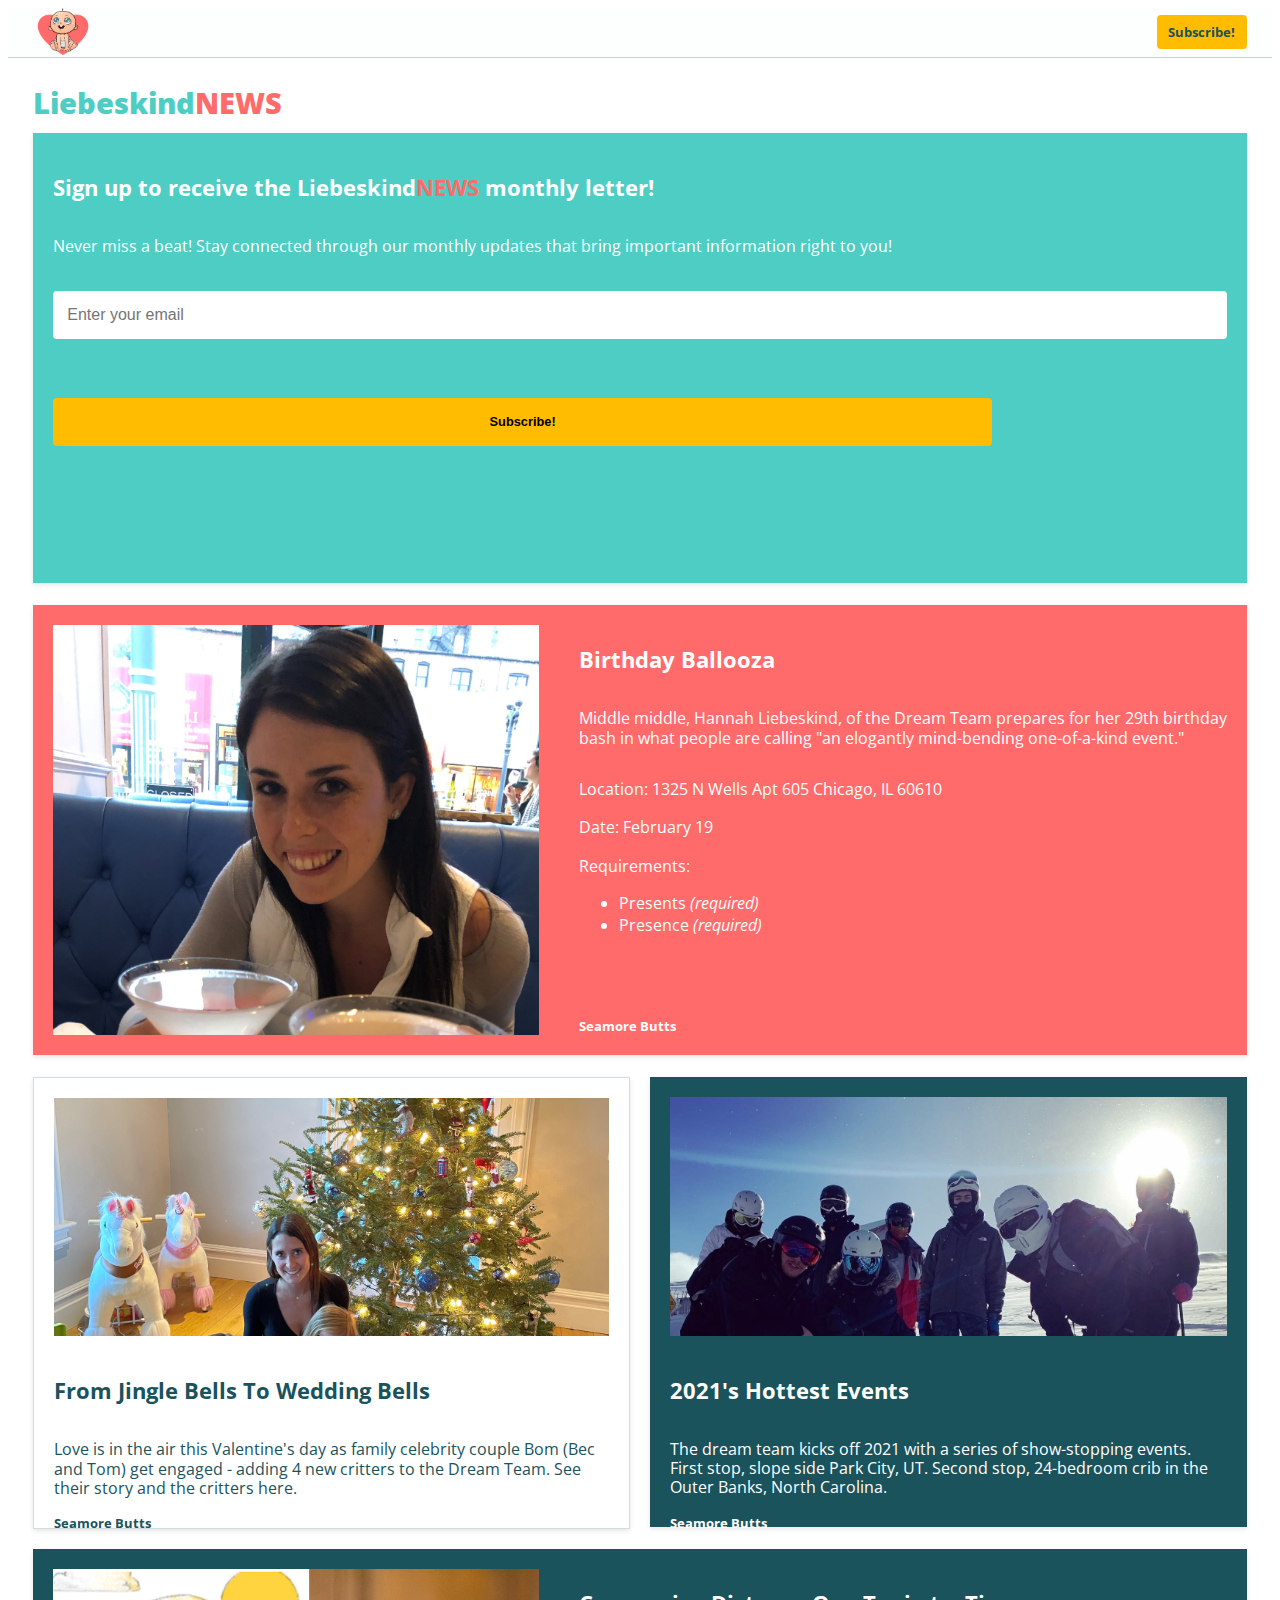
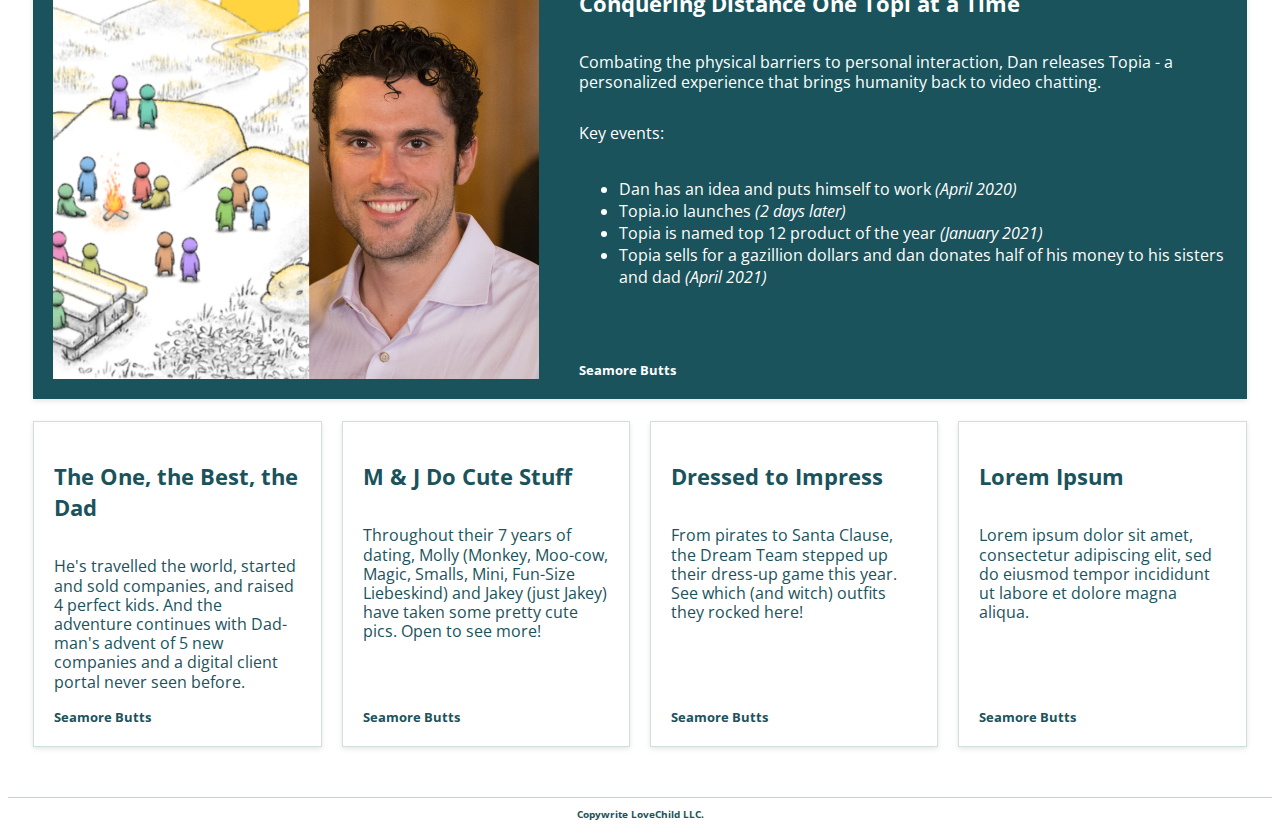
<file: templates/subscribe.html>
<!DOCTYPE html>
<head>
    <meta charset="UTF-8">
    <title>LiebeskindNEWS</title>
    <link rel="stylesheet" href="../css/subscribe.css">
    <script src="../js/index.js"></script>
</head>
<body>
    <div class="main-container">
        <div class="navigation"> 
            <a href="../index.html" class="nav-left" id="logo"></a>
            <div class="nav-middle"></div>
            <a href="subscribe.html" class="nav-right">Subscribe!</a>
        </div>
        <h1 class="sub-header"> Liebeskind<span>NEWS</span></h1>
        <main class="content">
            <a href="article-1.html" id="item1" class="article-card">
                <img class="bar-thumb" id="img1"></img>
                <div class="article-description">
                    <h2 class="article-title">2021's Hottest Events</h2>
                    <p class="article-snippet">
                        The dream team kicks off 2021 with a series of show-stopping events.
                        First stop, slope side Park City, UT. Second stop, 
                        24-bedroom crib in the Outer Banks, North Carolina.
                    </p>
                    <div class='details'>
                        <p>
                            Learn about the gnarliest shred-sesh of the decade and the OBX trip that
                            is still to come.
                        </p>
                        <p>
                            Highlights
                            <ul>
                                <li>New gear, an official sponsorship, and the level-up no one saw coming</li>
                                <li>Confirmed negative covid test before and after</li>
                                <li>New athlete appearances</li>
                            </ul>
                        </p>
                    </div>
                    <div class="author">Seamore Butts</div>
                </div>
            </a>
            <a href="article-2.html" id="item2" class="article-card">
                <img class="bar-thumb" id="img2"></img>
                <div class="article-description">
                    <h2 class="article-title">Birthday Ballooza</h2>
                    <p class="article-snippet">
                        Middle middle, Hannah Liebeskind, of the Dream Team
                        prepares for her 29th birthday bash in what people are 
                        calling "an elogantly mind-bending one-of-a-kind event."
                    </p>
                    <div class='details'>
                        <p>
                            Location: 1325 N Wells Apt 605 Chicago, IL 60610<br><br>
                            Date: February 19<br><br>
                            Requirements:
                            <ul>
                                <li>Presents <em>(required)</em></li>
                                <li>Presence <em>(required)</em></li>
                                <br>
                            </ul>
                        </p>
                    </div>
                    <div class="author">Seamore Butts</div>
                </div>
            </a>
            <a href="article-3.html" id="item3" class="article-card">
                <img class="bar-thumb" id="img3"></img>
                <div class="article-description">
                    <h2 class="article-title">From Jingle Bells To Wedding Bells</h2>
                    <p class="article-snippet">
                        Love is in the air this Valentine's day as family celebrity couple 
                        Bom (Bec and Tom) get engaged - adding 4 new critters to the 
                        Dream Team. See their story and the critters here. 
                    </p>
                    <div class='details'>
                        <p>
                            Detail line 1<br><br>
                            Detail line 2<br><br>
                            Detail list
                            <ul>
                                <li>something <em>(required)</em></li>
                                <li>Something else <em>(required)</em></li>
                                <br>
                            </ul>
                        </p>
                    </div>
                    <div class="author">Seamore Butts</div>
                </div>
            </a>
            <div id="item4" class="article-card">
                <div class="article-description">
                    <h2 class="subscription-title" id="subscription-head">
                        Sign up to receive the Liebeskind<span>NEWS</span> monthly letter!
                    </h2>
                    <p class="article-snippet" id="subscription-body">
                        Never miss a beat! Stay connected through our monthly updates 
                        that bring important information right to  you!
                    </p>
                    <div class="subscription" id="subscription-box">
                        <input type="text" name="subscription-box" class="subscription-box" placeholder="Enter your email" required>
                    </div>
                    <div class="subscription" id="subscription-button">
                        <input type="submit" value="Subscribe!" class="submit-button" onclick=" return changeSubscription()">
                    </div>
                </div>

            </div>
            <a href="article-4.html" id="item5" class="article-card">
                <img class="bar-thumb" id="img5"></img>
                <div class="article-description">
                    <h2 class="article-title">Conquering Distance One Topi at a Time</h2>
                    <p class="article-snippet">
                        Combating the physical barriers to personal interaction, Dan releases Topia - 
                        a personalized experience that brings humanity back to video chatting. 
                    </p>
                    <div class='details'>
                        <p>
                            Key events:<br><br>
                            <ul>
                                <li>Dan has an idea and puts himself to work <em>(April 2020)</em></li>
                                <li>Topia.io launches <em>(2 days later)</em></li>
                                <li>Topia is named top 12 product of the year <em>(January 2021)</em></li>
                                <li>Topia sells for a gazillion dollars and dan donates half of his money to his sisters and dad <em>(April 2021)</em></li>
                                <br>
                            </ul>
                        </p>
                    </div>
                    <div class="author">Seamore Butts</div>
                </div>
            </a>
            <a href="article-7.html" id="item6" class="article-card">
                <img class="bar-thumb" id="img8"></img>
                <div class="article-description">
                    <h2 class="article-title">The One, the Best, the Dad</h2>
                    <p class="article-snippet">
                        He's travelled the world, started and sold companies, and
                        raised 4 perfect kids. And the adventure continues with Dad-man's advent
                        of 5 new companies and a digital client portal never seen before.
                    </p>
                    <div class='details'>
                        <p>
                            Learn why he was voted #1 Dad by the Liebeskind<span>NEWS</span>
                            We'll take you through his decision making, dad life, work life, and 
                            take a deeper dive into how he spends his free time. 
                        </p>
                    </div>
                    <div class="author">Seamore Butts</div>
                </div>
            </a>
            <a href="article-5.html" id="item8" class="article-card">
                <img class="bar-thumb" id="img6"></img>
                <div class="article-description">
                    <h2 class="article-title">Dressed to Impress</h2>
                    <p class="article-snippet">
                        From pirates to Santa Clause, the Dream Team
                        stepped up their dress-up game this year. See which (and witch)
                        outfits they rocked here!
                    </p>
                    <div class='details'>
                        <p>
                            Starting from a young age the Dream Team took<br><br>
                            Halloween seriously! Here are just a few memories:<br><br>
                            <ul>
                                <li>Scary: Witches, haunted house ghosts, zombies</li>
                                <li>Cute: cheetah, little old lady, 3 blind mice</li>
                                <li>Tasty: McD's French Fries, Hannah banana</li>
                                <br>
                            </ul>
                        </p>
                    </div>
                    <div class="author">Seamore Butts</div>
                </div>
            </a>
            <a href="article-6.html" id="item7" class="article-card">
                <img class="bar-thumb" id="img7"></img>
                <div class="article-description">
                    <h2 class="article-title">M & J Do Cute Stuff</h2>
                    <p class="article-snippet">
                        Throughout their 7 years of dating, Molly (Monkey, Moo-cow, 
                        Magic, Smalls, Mini, Fun-Size Liebeskind) and Jakey (just Jakey)
                        have taken some pretty cute pics. Open to see more!
                    </p>
                    <div class='details'>
                        <p>
                            Detail line 1<br><br>
                            Detail line 2<br><br>
                            Detail list
                            <ul>
                                <li>something <em>(required)</em></li>
                                <li>Something else <em>(required)</em></li>
                                <br>
                            </ul>
                        </p>
                    </div>
                    <div class="author">Seamore Butts</div>
                </div>
            </a>
            <a href="article-8.html" id="item9" class="article-card">
                <img class="bar-thumb" id="img9"></img>
                <div class="article-description">
                    <h2 class="article-title">Lorem Ipsum</h2>
                    <p class="article-snippet">
                        Lorem ipsum dolor sit amet, consectetur adipiscing elit, 
                        sed do eiusmod tempor incididunt ut labore et dolore magna 
                        aliqua. 
                    </p>
                    <div class='details'>
                        <p>
                            Detail line 1<br><br>
                            Detail line 2<br><br>
                            Detail list
                            <ul>
                                <li>something <em>(required)</em></li>
                                <li>Something else <em>(required)</em></li>
                                <br>
                            </ul>
                        </p>
                    </div>
                    <div class="author">Seamore Butts</div>
                </div>
            </a>
        </main>
        <div class="footer">Copywrite LoveChild LLC.</div>
    </div>
</body>
</file>
<file: css/index.css>
@import url('https://fonts.googleapis.com/css2?family=Open+Sans:ital,wght@0,300;0,400;0,600;0,700;0,800;1,300;1,400;1,600;1,700;1,800&display=swap');

/* Over arching elements */
.main-container{
    display: grid;
    grid-auto-rows: 50px 50px minmax(100px, auto) minmax(40px, auto);
    /* padding: 0% 2% 0% 2%; */
    grid-template-areas:
    "navigation"
    "sub-header"
    "content"
    "footer";
}

a {
    text-decoration: none;
}

.content a:link {
    text-decoration: none;
    color: blue;
}
  
/* mouse over link */
.content a:hover {
    color: hotpink;
}

/* selected link */
.content a:active {
    color: blue;
}

/* Typography */
body {
    font-family: 'Open Sans', sans-serif;
    color: #1A535C;
}

h1 {
    font-size: 1.8rem;
    font-weight: 800;
    color: #4ECDC4;
}

h2 {
    font-size: 1.4rem;
    font-weight: bold;
}

p {
    font-size: 1rem;
    font-weight: medium;
    flex: 1; 
    line-height: 1.2;
}

.author {
    font-size: .8rem;
    font-weight: bold;
}

span {
    color: #FF6B6B;
}

/* Navigation */
.navigation {
    grid-area: navigation;
    display: flex;
    flex-direction: row;
    border-bottom: 1px solid #CACFD6;
    justify-content: center;
    align-items: center;
    background: #FCFFFD;
    padding: 0% 2% 2% 2%; 
    float: none;
}
  
.nav-left {
    justify-content: flex-start;
}

#logo {
    background-image: url(../images/fam_logo.png);
    background-size: contain;
    background-position: center center;
    background-repeat: no-repeat;
    width: 50px;
    height: 100%;
}

.nav-middle {
    flex:1;
    color: #4ECDC4;
    font-weight: bold;
}

.nav-right {
    text-decoration: none;
    font-weight: bold;
    justify-content: flex-end;
    color: #1A535C;
    border-radius: 4px;
    border: 0px;
    background: #ffbc00; 
    font-size: 0.8rem;
    line-height: 34px;
    width: 90px;
    text-align: center;
}

.sub-header {
    grid-area: sub-header;
    margin: 10px;
    margin: 2%;
}

  /* Content */
.content {
    display: grid;
    grid-template-columns: 1fr;
    grid-template-rows: repeat(5, 1fr);
    grid-gap: 20px;
    grid-area: content;
    margin: 2%;
}

.article-card {
    display: flex;
    flex-direction: column;
    justify-content: start;
    text-decoration: none;
    box-shadow: 0 2px 5px rgba(0,0,0,0.1);
    position: relative;
    transition: all .1s ease-in;
    top: 0;
    color: #1A535C;
}

.article-card:hover {
    top: -2px;
    box-shadow: 0 4px 5px rgba(0,0,0,0.2);
  }

  #item1 {
    background: #1A535C;
    color: white;
}

#item2 {
    background: #FF6B6B;
    color: white;
}

#item3 {
    background: white;
    color: #1A535C;
    border: 1px solid  rgba(26,83,92,0.2)
}

#item4 {
    background: #4ECDC4;
    color: white;
}

#item5 {
    background: #1A535C;
    color: white;
}

#item6 {
    background: white;
    color: #1A535C;
    border: 1px solid  rgba(26,83,92,0.2)
}

#item7 {
    background: white;
    color: #1A535C;
    border: 1px solid  rgba(26,83,92,0.2)
}

#item8 {
    background: white;
    color: #1A535C;
    border: 1px solid  rgba(26,83,92,0.2)
}

#item9 {
    background: white;
    color: #1A535C;
    border: 1px solid  rgba(26,83,92,0.2)
}

.card {
    background: red;
}

.bar-thumb {
    padding: 0% 0% 40% 0%;
    background-size: cover;
    background-position: center center;
    margin: 20px 20px 0px 20px;
}

#img1 {
    background-image: url(../images/park-city-all.jpg);
    background-position: center top;
}

#img2 {
    background-image: url(../images/hannah-cropped.jpg);
}

#img3 {
    background-image: url(../images/bec.jpg);
}

#img4 {
    background-image: url(../images/fall_picture.jpg);
}

#img5 {
    background-image: url(../images/dantopia.png)
}

#img6 {
    background-image: url(../images/dressup-1.jpg);
    background-position: 100% 25%;
}

#img7 {
    background-image: url(../images/mj-1.JPG);
    background-position: 100% 90%;
}

#img8 {
    background-image: url(../images/dad1.jpg);   
    background-position: center top;
    background-repeat: no-repeat;
}

#img9 {
    background-image: url(../images/san-diego.jpg);
}

.details {
    display: none;
}

.article-description {
    flex-direction: column;
    flex: 1;
    margin: 0px 20px 20px 20px;
    display: flex;
    justify-content: space-between;
}

.subscription-box {
    border-radius: 4px;
    border: 1px solid ##ffbc00;
    border: 0px;
    line-height: 26px;
    text-indent: 12px;
    box-sizing: border-box;
    font-size: 16px;
    height: 48px;
    width: 100%;
    margin-bottom: 5%;
}

.submit-button {
    border-radius: 4px;
    border: 0px;
    line-height: 26px;
    font-size: 16px;
    height: 48px;
    width: 80%;
    margin-bottom: 10%;
    background: #ffbc00;
    font-weight: bold;
    font-size: .8rem;
}

#item7,
#item8,
#item9  {
    display: none;
    }

/* Footer */
.footer {
    grid-area: footer;
    display: flex;
    flex-direction: column;
    justify-content: center;
    align-items: center;
    font-size: .6rem;
    font-weight: bold;
    border-top: 1px solid #CACFD6;
    padding: 10px;
    margin: 2% 0% 0% 0%;
}


@media (min-width: 600px) {

    .content {
        display: grid;
        grid-template-columns: repeat(4, 1fr);
        grid-template-rows: repeat(6, 1fr);
        grid-gap: 20px;
        grid-area: content;
        margin: 2%;
    }

    #item1 { grid-area: 1 / 1 / 2 / 5; }
    #item2 { grid-area: 2 / 1 / 3 / 5; }
    #item3 { grid-area: 3 / 1 / 4 / 3; }
    #item4 { grid-area: 3 / 3 / 4 / 5; }
    #item5 { grid-area: 4 / 1 / 5 / 5; }
    #item6 { grid-area: 5 / 1 / 6 / 3; }
    #item7 { grid-area: 5 / 3 / 6 / 5; }
    #item8 { grid-area: 6 / 1 / 7 / 3; }
    #item9 { grid-area: 6 / 3 / 7 / 5; }

    .article-card {
        display: flex;
        flex-direction: row;
        justify-content: start;
        text-decoration: none;
        max-height: 450px;
    }

    .bar-thumb {
        padding: 0% 0% 0% 40%;
        margin: 20px 20px 20px 20px;
    }

    #item3,
    #item6,
    #item7,
    #item8,
    #item9 {
        display: flex;
        flex-direction: column;
        justify-content: start;
    }

    #item3 .bar-thumb,
    #item6 .bar-thumb,
    #item7 .bar-thumb,
    #item8 .bar-thumb,
    #item9 .bar-thumb {
        padding: 0% 0% 40% 0%;
        background-size: cover;
        background-position: center center;
        margin: 20px 20px 0px 20px;
    }

    #img5 {
        background-position: 100% 2%;
    }

    #item6 .bar-thumb {
        background-position: center top;
    }

    #item8 .bar-thumb {
        background-position: 100% 30%;
    }

    .article-description {
        margin: 20px 20px 20px 20px;
    }

    .navigation {
        padding: 0% 2% 0% 2%; 
    }
}

@media (min-width: 900px) {

    .details {
        display: block;
        flex: 1;
    }

    .content {
        display: grid;
        grid-template-columns: repeat(4, 1fr);
        grid-template-rows: repeat(8, 1fr);
        grid-gap: 20px;
        grid-area: content;
        margin: 2%;
    }

    #item1 { grid-area: 1 / 1 / 3 / 5; }
    #item2 { grid-area: 3 / 1 / 5 / 5; }
    #item3 { grid-area: 5 / 1 / 7 / 3; }
    #item4 { grid-area: 5 / 3 / 7 / 5; }
    #item5 { grid-area: 7 / 1 / 9 / 5; }
    #item6 { grid-area: 9 / 1 / 10 / 2; }
    #item7 { grid-area: 9 / 2 / 10 / 3; }
    #item8 { grid-area: 9 / 3 / 10 / 4; }
    #item9 { grid-area: 9 / 4 / 10 / 5; }

    #item3 .details,
    #item4 .details,
    #item6 .details,
    #item7 .details,
    #item8 .details,
    #item9 .details {
        display: none;
    }

    #item1 p,
    #item2 p,
    #item5 p {
        flex: 0;
    }
    
    
    #item6 .bar-thumb,
    #item7 .bar-thumb,
    #item8 .bar-thumb,
    #item9 .bar-thumb {
        display: none;
    }

    #img5 {
        background-position: 100% 2%;
    }
    
}
</file>
<file: css/article-1.css>
@import url('https://fonts.googleapis.com/css2?family=Open+Sans:ital,wght@0,300;0,400;0,600;0,700;0,800;1,300;1,400;1,600;1,700;1,800&display=swap');
@import url("article-2-sub.css");
@import url("article-3-sub.css");
@import url("article-4-sub.css");
@import url("article-5-sub.css");
@import url("article-6-sub.css");
@import url("article-7-sub.css");
@import url("article-8-sub.css");


/* Over arching elements */
.main-container{
    display: grid;
    grid-auto-rows: 50px minmax(100px, auto) minmax(100px, auto) minmax(100px, auto) minmax(40px, auto);
    /* padding: 0% 2% 0% 2%; */
    grid-template-areas:
    "navigation"
    "content"
    "author-bio"
    "additional-content"
    "footer";
}

a {
    text-decoration: none;
}

.content a:link {
    text-decoration: none;
    color: blue;
}
  
/* mouse over link */
.content a:hover {
    color: hotpink;
}

/* selected link */
.content a:active {
    color: blue;
}

/* Typography */
body {
    font-family: 'Open Sans', sans-serif;
    color: black;
}

h1 {
    font-size: 1.8rem;
    font-weight: 800;
    color: #4ECDC4;
}

h2 {
    font-size: 1.4rem;
    font-weight: bold;
}

p {
    font-size: 1rem;
    font-weight: medium;
    flex: 1; 
    line-height: 1.6;
    /* margin: 2rem 0rem 2rem 0rem; */
}

.author {
    font-size: .8rem;
    font-weight: bold;
}

span {
    color: #FF6B6B;
}

blockquote {
    font-size: 1.5rem;
    font-weight: lighter;
    margin: 5% 10% 5% 10%;
}

/* Navigation */
.navigation {
    grid-area: navigation;
    display: flex;
    flex-direction: row;
    border-bottom: 1px solid #CACFD6;
    justify-content: center;
    align-items: center;
    background: #FCFFFD;
    padding: 0% 2% 2% 2%; 
    float: none;
}
  
.nav-left {
    justify-content: flex-start;
}

#logo {
    background-image: url(../images/fam_logo.png);
    background-size: contain;
    background-position: center center;
    background-repeat: no-repeat;
    width: 50px;
    height: 100%;
}

.nav-middle {
    flex:1;
    color: #4ECDC4;
    font-weight: bold;
}

.nav-right {
    font-weight: bold;
    justify-content: flex-end;
    color: #1A535C;
    border-radius: 4px;
    border: 0px;
    background: #ffbc00; 
    font-size: 0.8rem;
    line-height: 34px;
    width: 90px;
    text-align: center;
}

/* Content */
.content {
    display: flex;
    flex-direction: column;
    margin: 2% 5% 2% 5%;
    justify-content: start;

}

.title {
    font-size: 2.8rem;
    font-weight: bold;
    margin: 10% 0% 5% 0%;
}

.date {
    font-size: .8rem;
    font-weight: bold;
    margin: 5% 0% 5% 0%;
}

.social-links {
    display: flex;
    flex-direction: row;
    justify-content: space-between;
    align-items: center;
}

.social-icon {
    width: 25px;
    height: 25px;
    background-size: cover;
    background-position: center center;
    top: 0px;
}

.social-icon:hover {
    top: -2px;
    box-shadow: 0 4px 5px rgba(0,0,0,0.2);
  }

#facebook-icon {
    background-image: url(../images/facebook-icon.png);
}

#twitter-icon {
    background-image: url(../images/twitter-icon.png);
}

#linkedin-icon {
    background-image: url(../images/linkedin-icon.png);
}

#icon-bar {
    width: 70%;
}

.thumb {
    display: flex;
    flex-direction: column;
    margin: 5% 0% 5% 0%;
    justify-content: space-evenly;
}

.thumb-image {
    padding: 0% 0% 50% 0%;
    width: 300px;
    background-size: cover;
    background-position: center center;
}

#image-owner {
    font-size: .8rem;
    font-weight: light;
}

.author-bio {
    grid-area: author-bio;
    display: flex;
    flex-direction: column;

    margin: 2% 5% 2% 5%;
}

.author-image {
    padding: 0px 0px 300px 00px;
    background-repeat: no-repeat;
    background-position: center center;
    background-size: contain;
}

.image-collage {
    display: flex;
    flex-direction: column;
}

.collage-image {
    padding: 0px 0px 200px 00px;
    height: 100px;
    width: 300px;
    background-repeat: no-repeat;
    background-position: center center;
    background-size: cover;
    margin: 0% 2% 2% 0%;
}

.additional-content {
    display: grid;
    grid-template-columns: 1fr;
    grid-template-rows: repeat(3, 1fr);
    grid-gap: 20px;
    grid-area: additional-content;
    margin: 2% 5% 2% 5%;
}

.article-card {
    display: flex;
    flex-direction: column;
    justify-content: start;
    text-decoration: none;
    box-shadow: 0 2px 5px rgba(0,0,0,0.1);
    position: relative;
    transition: all .1s ease-in;
    top: 0;
    color: #1A535C;
}

.article-card:hover {
    top: -2px;
    box-shadow: 0 4px 5px rgba(0,0,0,0.2);
  }

#item1 {
    background: #1A535C;
    color: white;
}

#item2 {
    background: #FF6B6B;
    color: white;
}

#item3 {
    background: white;
    color: #1A535C;
    border: 1px solid  rgba(26,83,92,0.2)
}

#item4 {
    background: #4ECDC4;
    color: white;
}

#item5 {
    background: #1A535C;
    color: white;
}

#item6 {
    background: white;
    color: #1A535C;
    border: 1px solid  rgba(26,83,92,0.2)
}

#item7 {
    background: white;
    color: #1A535C;
    border: 1px solid  rgba(26,83,92,0.2)
}

#item8 {
    background: white;
    color: #1A535C;
    border: 1px solid  rgba(26,83,92,0.2)
}


#item9 {
    background: white;
    color: #1A535C;
    border: 1px solid  rgba(26,83,92,0.2)
}

.card {
    background: red;
}

.bar-thumb {
    padding: 0% 0% 40% 0%;
    background-size: cover;
    background-position: center center;
    margin: 20px 20px 0px 20px;
}

#img1 {
    background-image: url(../images/park-city-all.jpg);
    background-position: center top;
}

#img2 {
    background-image: url(../images/hannah-cropped.jpg);
}

#img3 {
    background-image: url(../images/bec.jpg);
}

#img4 {
    background-image: url(../images/fall_picture.jpg);
}

#img5 {
    background-image: url(../images/dantopia.png)
}

#img6 {
    background-image: url(../images/dressup-1.jpg);
    background-position: 100% 25%;
}

#img7 {
    background-image: url(../images/mj-1.JPG);
    background-position: 100% 90%;
}

#img8 {
    background-image: url(../images/dad1.jpg);   
    background-position: center top;
    background-repeat: no-repeat;
}

#img9 {
    background-image: url(../images/san-diego.jpg);
}

.details {
    display: none;
}

.article-description {
    flex-direction: column;
    flex: 1;
    margin: 0px 20px 20px 20px;
    display: flex;
    justify-content: space-between;
}

.subscription-box {
    border-radius: 4px;
    border: 1px solid ##ffbc00;
    border: 0px;
    line-height: 26px;
    text-indent: 12px;
    box-sizing: border-box;
    font-size: 16px;
    height: 48px;
    width: 100%;
    margin-bottom: 5%;
}

.submit-button {
    border-radius: 4px;
    border: 0px;
    line-height: 26px;
    font-size: 16px;
    height: 48px;
    width: 80%;
    margin-bottom: 10%;
    background: #ffbc00;
    font-weight: bold;
    font-size: .8rem;
}

.in-article-images {
    padding: 0px 0px 400px 0px;
    width: 300px;
    height: auto;
    background-repeat: no-repeat;
    background-position: center center;
    margin: 20px 0px 0px 20px;
    background-size: contain;
}


#pc-pic1 {
    background-image: url(../images/park-city-dad.jpg);
}

#pc-pic2 {
    background-image: url(../images/park-city-mj.jpg);
}

#pc-pic3 {
    background-image: url(../images/park-city-tom.png);
}

#author-1 {
    background-image: url(../images/molly.jpg);
}

/* Footer */
.footer {
    grid-area: footer;
    display: flex;
    flex-direction: column;
    justify-content: center;
    align-items: center;
    font-size: .6rem;
    font-weight: bold;
    border-top: 1px solid #CACFD6;
    padding: 10px;
    margin: 2% 0% 0% 0%;
}

@media (min-width: 600px) {
    .content,
    .additional-content, 
    .author-bio {
        margin: 2% 10% 2% 10%;
    }

    .nav-middle {
        font-size: 1.4rem;
    }

    .thumb-image {
        width: 400px;
    }

    .in-article-images {
        width: 400px;
    }

    .navigation {
        padding: 0% 2% 0% 2%; 
    }

    .additional-content {
        grid-template-columns: repeat(2, 1fr);
        grid-template-rows: repeat(2, 1fr)
    }

    #item4 {
        grid-area: 1 / 1 / 2 / 3;
    }

    .author-card {
        display: flex;
        flex-direction: row;
        justify-content: start;
    }
    
    .author-image {
        padding: 0% 0% 0% 35%;
        margin: 0% 2% 0% 0%;
    }

    .author-info {
        flex: 1;
    }
    
    .image-collage {
        display: flex;
        flex-direction: row;
        flex-wrap: wrap;
    }


@media (min-width: 900px) {
    .content,
    .additional-content,
    .author-bio {
        margin: 2% 20% 2% 20%;
    }

    .thumb-image {
        width: 600px;
    }
    /* .thumb-image,
    .in-article-images {
        padding: 0px 0px 200px 0px;
        background-size: cover;
        background-repeat: no-repeat;
    } */

}
</file>
<file: css/home-page2.css>
@import url('https://fonts.googleapis.com/css2?family=Open+Sans:ital,wght@0,300;0,400;0,600;0,700;0,800;1,300;1,400;1,600;1,700;1,800&display=swap');

/* Over arching elements */
.main-container{
    display: grid;
    grid-auto-rows: 50px 50px minmax(100px, auto) minmax(40px, auto);
    width: 100%;
    grid-template-areas:
    "navigation"
    "sub-header"
    "content"
    "footer";
}

/* Typography */
body {
    font-family: 'Open Sans', sans-serif;
    color: #1A535C;
}

h1 {
    font-size: 1.8rem;
    font-weight: 800;
    color: #4ECDC4;
}

h2 {
    font-size: 1.4rem;
    font-weight: bold;
}

p {
    font-size: 1rem;
    font-weight: medium;
    flex: 1; 
    line-height: 1.2;
}

.author {
    font-size: .8rem;
    font-weight: bold;
}

span {
    color: #FF6B6B;
}

a {
    text-decoration: none;
}

/* Navigation */
.navigation {
    grid-area: navigation;
    display: flex;
    flex-direction: row;
    border-bottom: 1px solid #CACFD6;
    justify-content: center;
    align-items: center;
    background: #FCFFFD;
    padding: 0px 2% 2px 2%; 
}
  
.nav-left {
    justify-content: flex-start;
}

#logo {
    background-image: url(../images/fam_logo.png);
    background-size: cover;
    background-position: center center;
    width: 60px;
    height: 100%;
}

.nav-middle {
    flex:1;
}

.nav-right {
    font-size: 1.2rem;
    font-weight: bold;
    justify-content: flex-end;
    color: #1A535C;
    border-radius: 4px;
    border: 0px;
    background: #ffbc00; 
    font-size: 1rem;
    line-height: 34px;
    padding: 0% 2% 0% 2%;
    text-align: center
}

.sub-header {
    grid-area: sub-header;
    margin: 10px;
    margin: 2%;
}

  /* Content */
.content {
    display: grid;
    grid-template-columns: 1fr;
    grid-template-rows: repeat(5, 1fr);
    grid-gap: 20px;
    grid-area: content;
    margin: 2%;
}

.article-card {
    display: flex;
    flex-direction: column;
    justify-content: start;
    text-decoration: none;
    box-shadow: 0 2px 5px rgba(0,0,0,0.1);
    position: relative;
    transition: all .1s ease-in;
    top: 0;
    color: #1A535C;
}

.article-card:hover {
    top: -2px;
    box-shadow: 0 4px 5px rgba(0,0,0,0.2);
  }

#item1 {
    background: #1A535C;
    color: white;
}

#item2 {
    background: #FF6B6B;
    color: white;
}

#item3 {
    background: white;
    color: #1A535C;
    border: 1px solid  rgba(26,83,92,0.2)
}

#item4 {
    background: #4ECDC4;
    color: white;
}

#item5 {
    background: #1A535C;
    color: white;
}

.card {
    background: red;
}

.bar-thumb {
    padding: 0% 0% 40% 0%;
    background-size: cover;
    background-position: center center;
    margin: 20px 20px 0px 20px;
}

#img1 {
    background-image: url(../images/obx.PNG);
}

#img2 {
    background-image: url(../images/hannah-cropped.jpg);
}

#img3 {
    background-image: url(../images/dantopia.png);
}

#img4 {
    background-image: url(../images/fall_picture.jpg);
    transform: rotate(20deg)
}

#img5 {
    background-image: url(../images/bec2.jpg);
}

#img6 {
    background-image: url(../images/fall_picture.jpg);
}

#img7 {
    background-image: url(../images/fall_picture.jpg);
}

#img8 {
    background-image: url(../images/fall_picture.jpg);
}

#img9 {
    background-image: url(../images/fall_picture.jpg);
}

.details {
    display: none;
}

.article-description {
    flex-direction: column;
    flex: 1;
    margin: 0px 20px 20px 20px;
    display: flex;
    justify-content: space-between;
}

.subscription-box {
    border-radius: 4px;
    border: 1px solid ##ffbc00;
    border: 0px;
    line-height: 26px;
    text-indent: 12px;
    box-sizing: border-box;
    font-size: 16px;
    height: 48px;
    width: 100%;
    margin-bottom: 5%;
}

.submit-button {
    border-radius: 4px;
    border: 0px;
    line-height: 26px;
    font-size: 16px;
    height: 48px;
    width: 80%;
    margin-bottom: 10%;
    background: #ffbc00;
    font-weight: bold;
    font-size: .8rem;
}

#item7,
#item8,
#item9  {
    display: none;
    }

/* Footer */
.footer {
    grid-area: footer;
    display: flex;
    flex-direction: column;
    justify-content: center;
    align-items: center;
    font-size: .6rem;
    font-weight: bold;
    border-top: 1px solid #CACFD6;
    padding: 10px;
    margin: 2% 0% 0% 0%;
}




@media (min-width: 600px) {

    .content {
        display: grid;
        grid-template-columns: repeat(4, 1fr);
        grid-template-rows: repeat(6, 1fr);
        grid-gap: 20px;
        grid-area: content;
        margin: 2%;
    }

    #item1 { grid-area: 1 / 1 / 2 / 5; }
    #item2 { grid-area: 2 / 1 / 3 / 5; }
    #item3 { grid-area: 3 / 1 / 4 / 3; }
    #item4 { grid-area: 3 / 3 / 4 / 5; }
    #item5 { grid-area: 4 / 1 / 5 / 5; }
    #item6 { grid-area: 5 / 1 / 6 / 3; }
    #item7 { grid-area: 5 / 3 / 6 / 5; }
    #item8 { grid-area: 6 / 1 / 7 / 3; }
    #item9 { grid-area: 6 / 3 / 7 / 5; }

    .article-card {
        display: flex;
        flex-direction: row;
        justify-content: start;
        text-decoration: none;
        max-height: 450px;
    }

    .bar-thumb {
        padding: 0% 0% 0% 40%;
        margin: 20px 20px 20px 20px;
    }

    #item3,
    #item6 {
        display: flex;
        flex-direction: column;
        justify-content: start;
        text-decoration: none;
        box-shadow: 0 2px 5px rgba(0,0,0,0.1);
        position: relative;
        transition: all .1s ease-in;
        top: 0;
        color: #1A535C;
    }

    #item3 .bar-thumb,
    #item6 .bar-thumb,
    #item7 .bar-thumb,
    #item8 .bar-thumb,
    #item9 .bar-thumb {
        padding: 0% 0% 40% 0%;
        background-size: cover;
        background-position: center center;
        margin: 20px 20px 0px 20px;
    }

    .article-description {
        margin: 20px 20px 20px 20px;
    }

    #item7,
    #item8,
    #item9  {
    display: block;
    }
}

@media (min-width: 900px) {

    .details {
        display: block;
        flex: 1;
    }

    .content {
        display: grid;
        grid-template-columns: repeat(4, 1fr);
        grid-template-rows: repeat(8, 1fr);
        grid-gap: 20px;
        grid-area: content;
        margin: 2%;
    }

    #item1 { grid-area: 1 / 1 / 3 / 5; }
    #item2 { grid-area: 3 / 1 / 5 / 5; }
    #item3 { grid-area: 5 / 1 / 7 / 3; }
    #item4 { grid-area: 5 / 3 / 7 / 5; }
    #item5 { grid-area: 7 / 1 / 9 / 5; }
    #item6 { grid-area: 9 / 1 / 10 / 2; }
    #item7 { grid-area: 9 / 2 / 10 / 3; }
    #item8 { grid-area: 9 / 3 / 10 / 4; }
    #item9 { grid-area: 9 / 4 / 10 / 5; }

    #item3 .details,
    #item4 .details,
    #item6 .details,
    #item7 .details,
    #item8 .details,
    #item9 .details {
        display: none;
    }

    #item6 .bar-thumb,
    #item7 .bar-thumb,
    #item8 .bar-thumb,
    #item9 .bar-thumb {
        display: none;
    }
    
|
</file>
<file: css/subscribe.css>
@import url('https://fonts.googleapis.com/css2?family=Open+Sans:ital,wght@0,300;0,400;0,600;0,700;0,800;1,300;1,400;1,600;1,700;1,800&display=swap');

/* Over arching elements */
.main-container{
    display: grid;
    grid-auto-rows: 50px 50px minmax(100px, auto) minmax(40px, auto);
    /* padding: 0% 2% 0% 2%; */
    grid-template-areas:
    "navigation"
    "sub-header"
    "content"
    "footer";
}

a {
    text-decoration: none;
}

.content a:link {
    text-decoration: none;
    color: blue;
}
  
/* mouse over link */
.content a:hover {
    color: hotpink;
}

/* selected link */
.content a:active {
    color: blue;
}

/* Typography */
body {
    font-family: 'Open Sans', sans-serif;
    color: #1A535C;
}

h1 {
    font-size: 1.8rem;
    font-weight: 800;
    color: #4ECDC4;
}

h2 {
    font-size: 1.4rem;
    font-weight: bold;
}

p {
    font-size: 1rem;
    font-weight: medium;
    flex: 1; 
    line-height: 1.2;
}

.author {
    font-size: .8rem;
    font-weight: bold;
}

span {
    color: #FF6B6B;
}

/* Navigation */
.navigation {
    grid-area: navigation;
    display: flex;
    flex-direction: row;
    border-bottom: 1px solid #CACFD6;
    justify-content: center;
    align-items: center;
    background: #FCFFFD;
    padding: 0px 2% 2px 2%; 
}
  
.nav-left {
    justify-content: flex-start;
}

#logo {
    background-image: url(../images/fam_logo.png);
    background-size: cover;
    background-position: center center;
    width: 60px;
    height: 100%;
}

.nav-middle {
    flex:1;
}

.nav-right {
    text-decoration: none;
    font-weight: bold;
    justify-content: flex-end;
    color: #1A535C;
    border-radius: 4px;
    border: 0px;
    background: #ffbc00; 
    font-size: 0.8rem;
    line-height: 34px;
    width: 90px;
    text-align: center;
}

.sub-header {
    grid-area: sub-header;
    margin: 10px;
    margin: 2%;
}

  /* Content */
.content {
    display: grid;
    grid-template-columns: 1fr;
    grid-template-rows: repeat(5, 1fr);
    grid-gap: 20px;
    grid-area: content;
    margin: 2%;
}

.article-card {
    display: flex;
    flex-direction: column;
    justify-content: start;
    text-decoration: none;
    box-shadow: 0 2px 5px rgba(0,0,0,0.1);
    position: relative;
    transition: all .1s ease-in;
    top: 0;
    color: #1A535C;
}

.article-card:hover {
    top: -2px;
    box-shadow: 0 4px 5px rgba(0,0,0,0.2);
  }

#item1 {
    background: #1A535C;
    color: white;
}

#item2 {
    background: #FF6B6B;
    color: white;
}

#item3 {
    background: white;
    color: #1A535C;
    border: 1px solid  rgba(26,83,92,0.2)
}

#item4 {
    background: #4ECDC4;
    color: white;
}

#item5 {
    background: #1A535C;
    color: white;
}

#item6 {
    background: white;
    color: #1A535C;
    border: 1px solid  rgba(26,83,92,0.2)
}

#item7 {
    background: white;
    color: #1A535C;
    border: 1px solid  rgba(26,83,92,0.2)
}

#item8 {
    background: white;
    color: #1A535C;
    border: 1px solid  rgba(26,83,92,0.2)
}

#item9 {
    background: white;
    color: #1A535C;
    border: 1px solid  rgba(26,83,92,0.2)
}

.card {
    background: red;
}

.bar-thumb {
    padding: 0% 0% 40% 0%;
    background-size: cover;
    background-position: center center;
    margin: 20px 20px 0px 20px;
}

#img1 {
    background-image: url(../images/park-city-all.jpg);
    background-position: center top;
}

#img2 {
    background-image: url(../images/hannah-cropped.jpg);
}

#img3 {
    background-image: url(../images/bec.jpg);
}

#img4 {
    background-image: url(../images/fall_picture.jpg);
}

#img5 {
    background-image: url(../images/dantopia.png)
}

#img6 {
    background-image: url(../images/dressup-1.jpg);
    background-position: 100% 25%;
}

#img7 {
    background-image: url(../images/mj-1.JPG);
    background-position: 100% 90%;
}

#img8 {
    background-image: url(../images/dad1.jpg);   
    background-position: center top;
    background-repeat: no-repeat;
}

#img9 {
    background-image: url(../images/san-diego.jpg);
}

.details {
    display: none;
}

.article-description {
    flex-direction: column;
    flex: 1;
    margin: 0px 20px 20px 20px;
    display: flex;
    justify-content: space-between;
}

.subscription-box {
    border-radius: 4px;
    border: 1px solid ##ffbc00;
    border: 0px;
    line-height: 26px;
    text-indent: 12px;
    box-sizing: border-box;
    font-size: 16px;
    height: 48px;
    width: 100%;
    margin-bottom: 5%;
}

.submit-button {
    border-radius: 4px;
    border: 0px;
    line-height: 26px;
    font-size: 16px;
    height: 48px;
    width: 80%;
    margin-bottom: 10%;
    background: #ffbc00;
    font-weight: bold;
    font-size: .8rem;
}

#item7,
#item8,
#item9  {
    display: none;
    }

/* Footer */
.footer {
    grid-area: footer;
    display: flex;
    flex-direction: column;
    justify-content: center;
    align-items: center;
    font-size: .6rem;
    font-weight: bold;
    border-top: 1px solid #CACFD6;
    padding: 10px;
    margin: 2% 0% 0% 0%;
}


@media (min-width: 600px) {

    .content {
        display: grid;
        grid-template-columns: repeat(4, 1fr);
        grid-template-rows: repeat(6, 1fr);
        grid-gap: 20px;
        grid-area: content;
        margin: 2%;
    }

    #item4 { grid-area: 1 / 1 / 2 / 5; }
    #item2 { grid-area: 2 / 1 / 3 / 5; }
    #item3 { grid-area: 3 / 1 / 4 / 3; }
    #item1 { grid-area: 3 / 3 / 4 / 5; }
    #item5 { grid-area: 4 / 1 / 5 / 5; }
    #item6 { grid-area: 5 / 1 / 6 / 3; }
    #item7 { grid-area: 5 / 3 / 6 / 5; }
    #item8 { grid-area: 6 / 1 / 7 / 3; }
    #item9 { grid-area: 6 / 3 / 7 / 5; }

    .article-card {
        display: flex;
        flex-direction: row;
        justify-content: start;
        text-decoration: none;
        max-height: 450px;
    }

    .bar-thumb {
        padding: 0% 0% 0% 40%;
        margin: 20px 20px 20px 20px;
    }

    #item3,
    #item1,
    #item6,
    #item7,
    #item8,
    #item9 {
        display: flex;
        flex-direction: column;
        justify-content: start;
    }

    #item3 .bar-thumb,
    #item1 .bar-thumb,
    #item6 .bar-thumb,
    #item7 .bar-thumb,
    #item8 .bar-thumb,
    #item9 .bar-thumb {
        padding: 0% 0% 40% 0%;
        background-size: cover;
        background-position: center center;
        margin: 20px 20px 0px 20px;
    }

    #img5 {
        background-position: 100% 2%;
    }
    
    #item1 .bar-thumb,
    #item6 .bar-thumb {
        background-position: center top;
    }

    #item8 .bar-thumb {
        background-position: 100% 30%;
    }

    .article-description {
        margin: 20px 20px 20px 20px;
    }
}

@media (min-width: 900px) {

    .details {
        display: block;
        flex: 1;
    }

    .content {
        display: grid;
        grid-template-columns: repeat(4, 1fr);
        grid-template-rows: repeat(8, 1fr);
        grid-gap: 20px;
        grid-area: content;
        margin: 2%;
    }

    #item4 { grid-area: 1 / 1 / 3 / 5; }
    #item2 { grid-area: 3 / 1 / 5 / 5; }
    #item3 { grid-area: 5 / 1 / 7 / 3; }
    #item1 { grid-area: 5 / 3 / 7 / 5; }
    #item5 { grid-area: 7 / 1 / 9 / 5; }
    #item6 { grid-area: 9 / 1 / 10 / 2; }
    #item7 { grid-area: 9 / 2 / 10 / 3; }
    #item8 { grid-area: 9 / 3 / 10 / 4; }
    #item9 { grid-area: 9 / 4 / 10 / 5; }

    #item1 .details,
    #item3 .details,
    #item4 .details,
    #item6 .details,
    #item7 .details,
    #item8 .details,
    #item9 .details {
        display: none;
    }

    #item1 p,
    #item2 p,
    #item5 p {
        flex: 0;
    }
    
    
    #item6 .bar-thumb,
    #item7 .bar-thumb,
    #item8 .bar-thumb,
    #item9 .bar-thumb {
        display: none;
    }

    #img5 {
        background-position: 100% 2%;
    }
    
}
</file>
